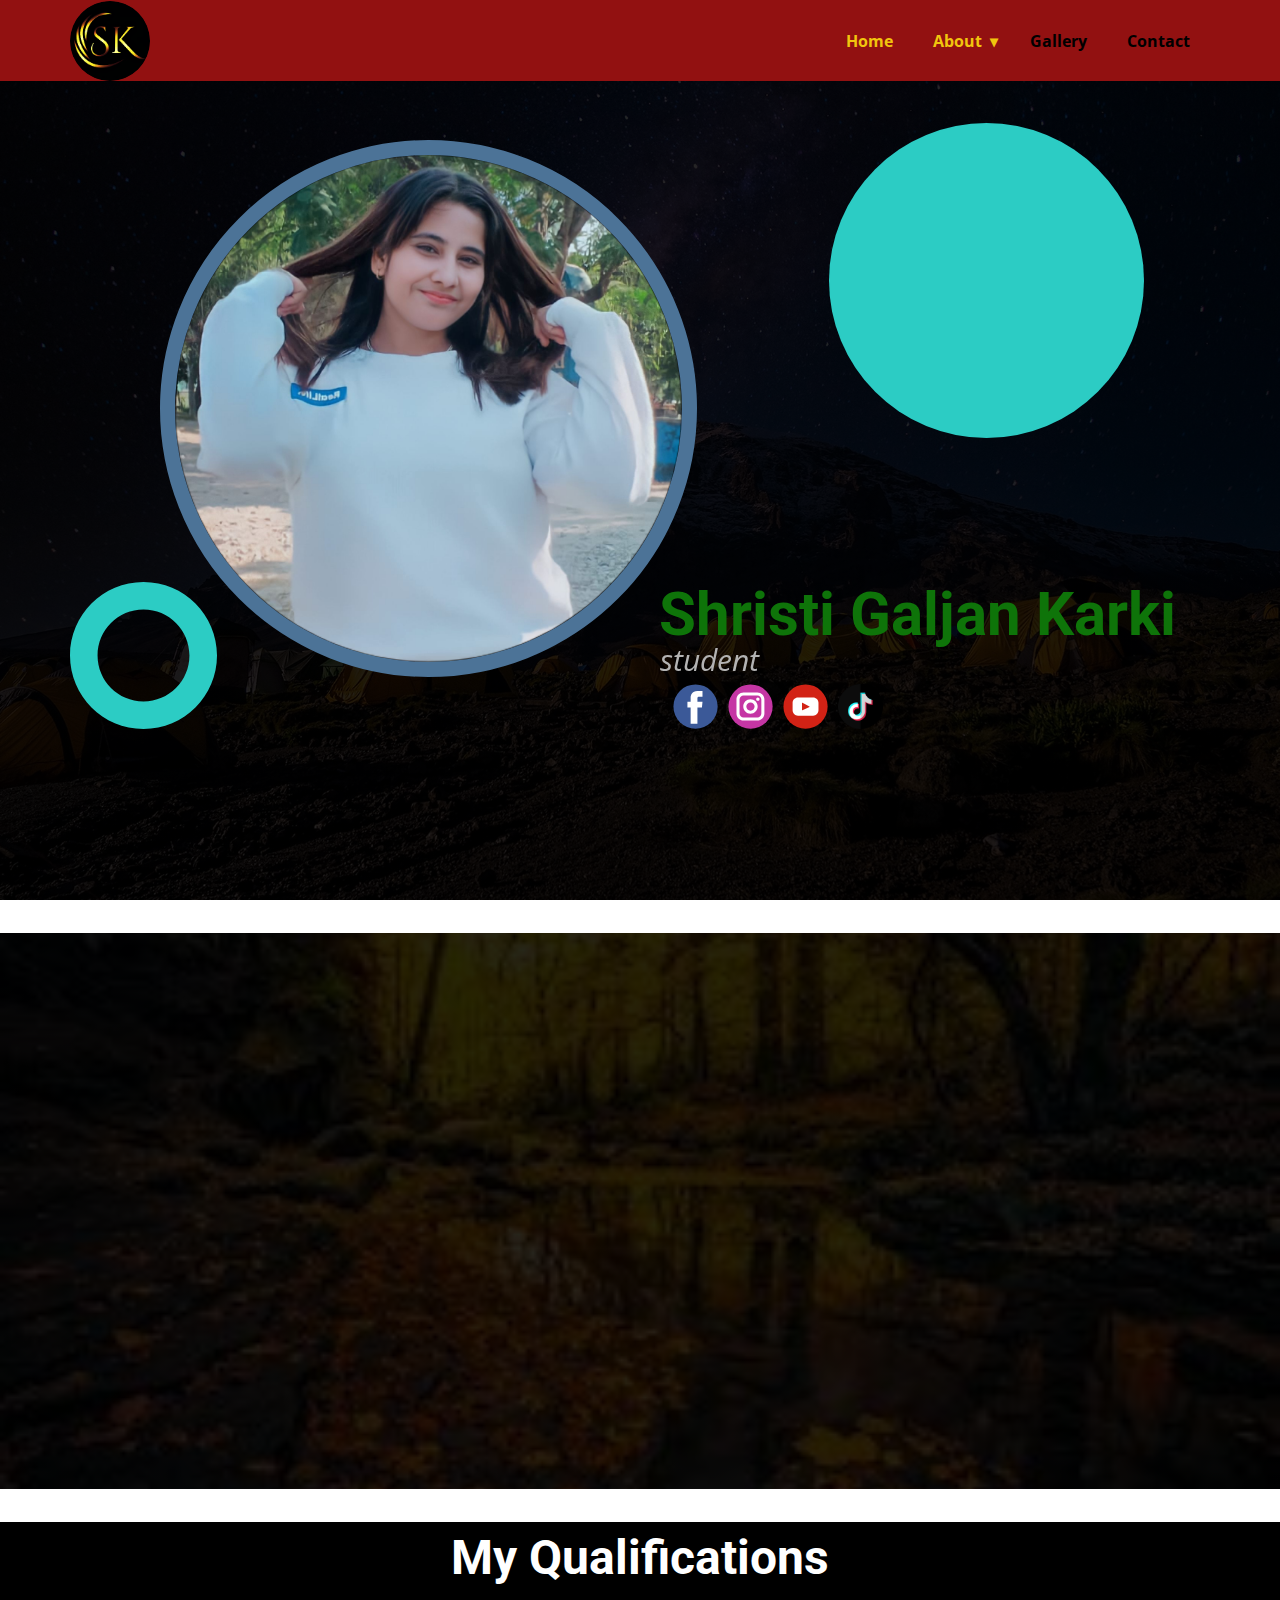
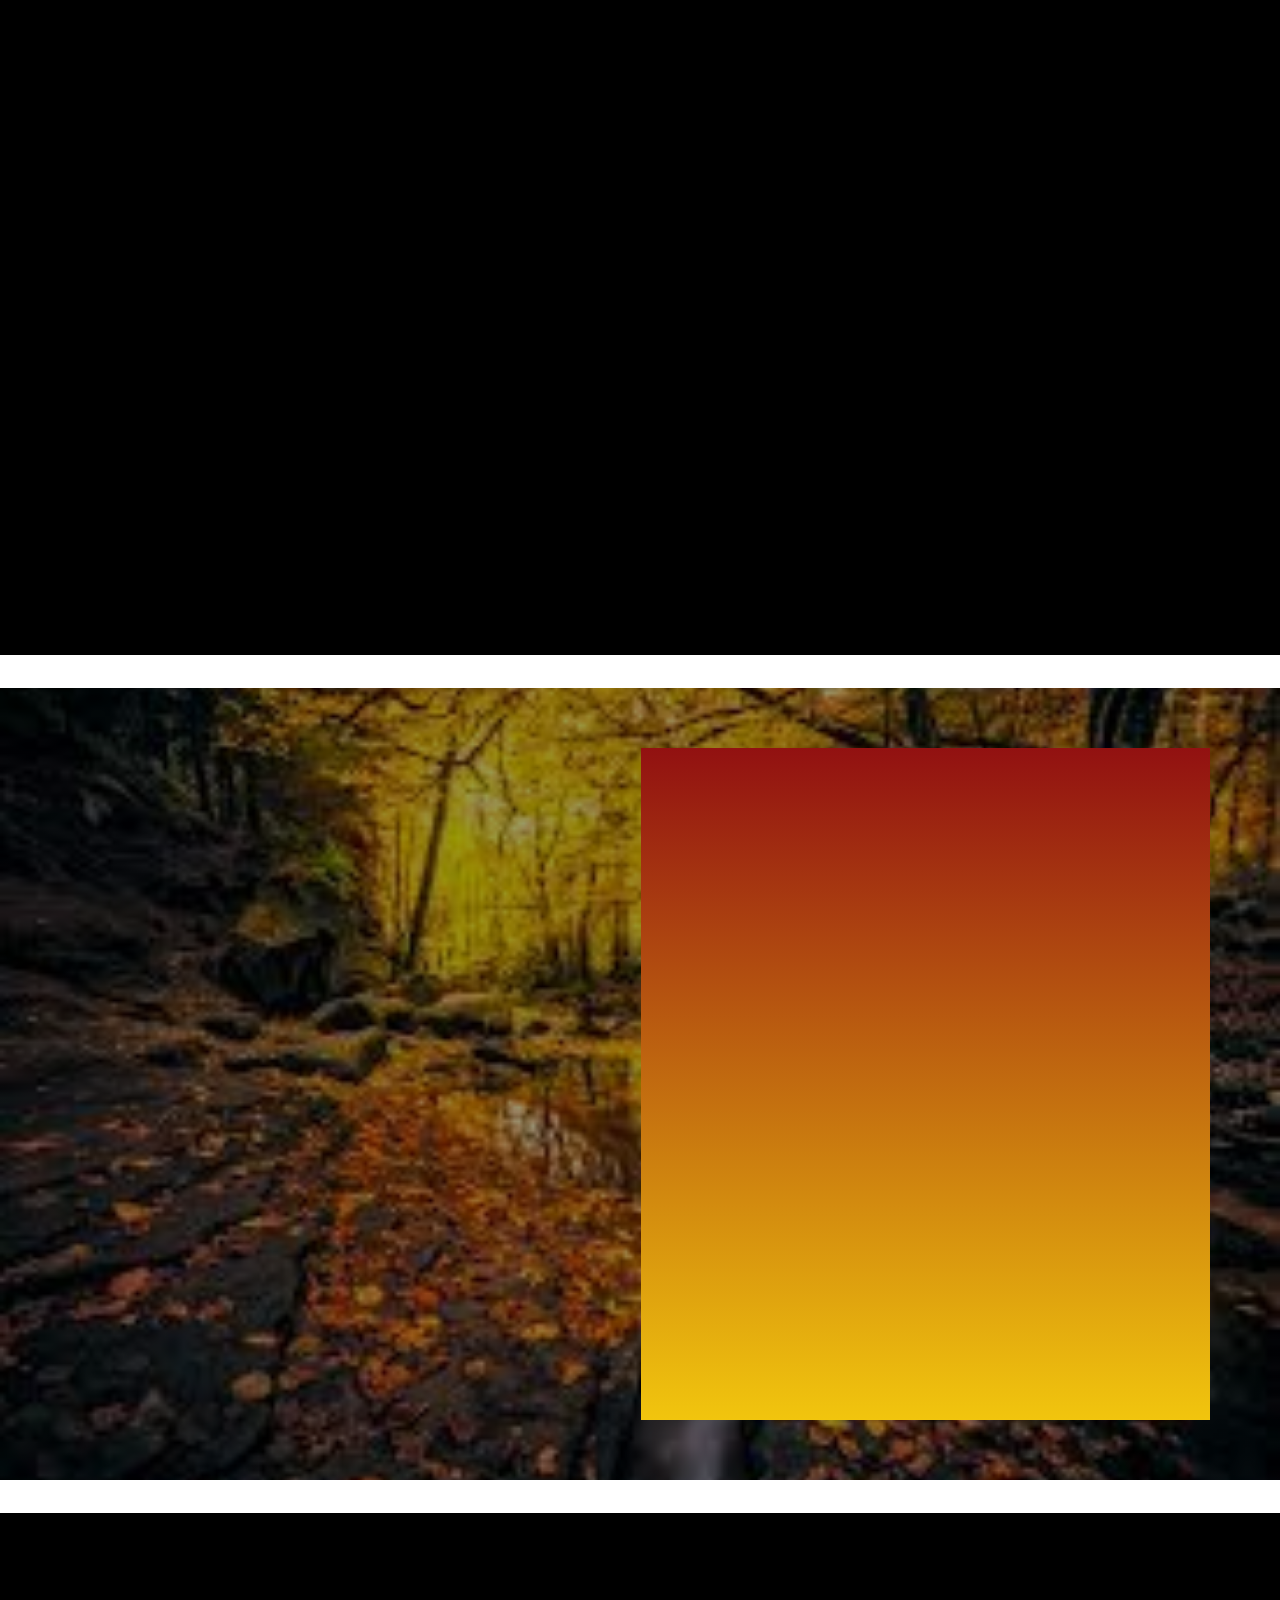
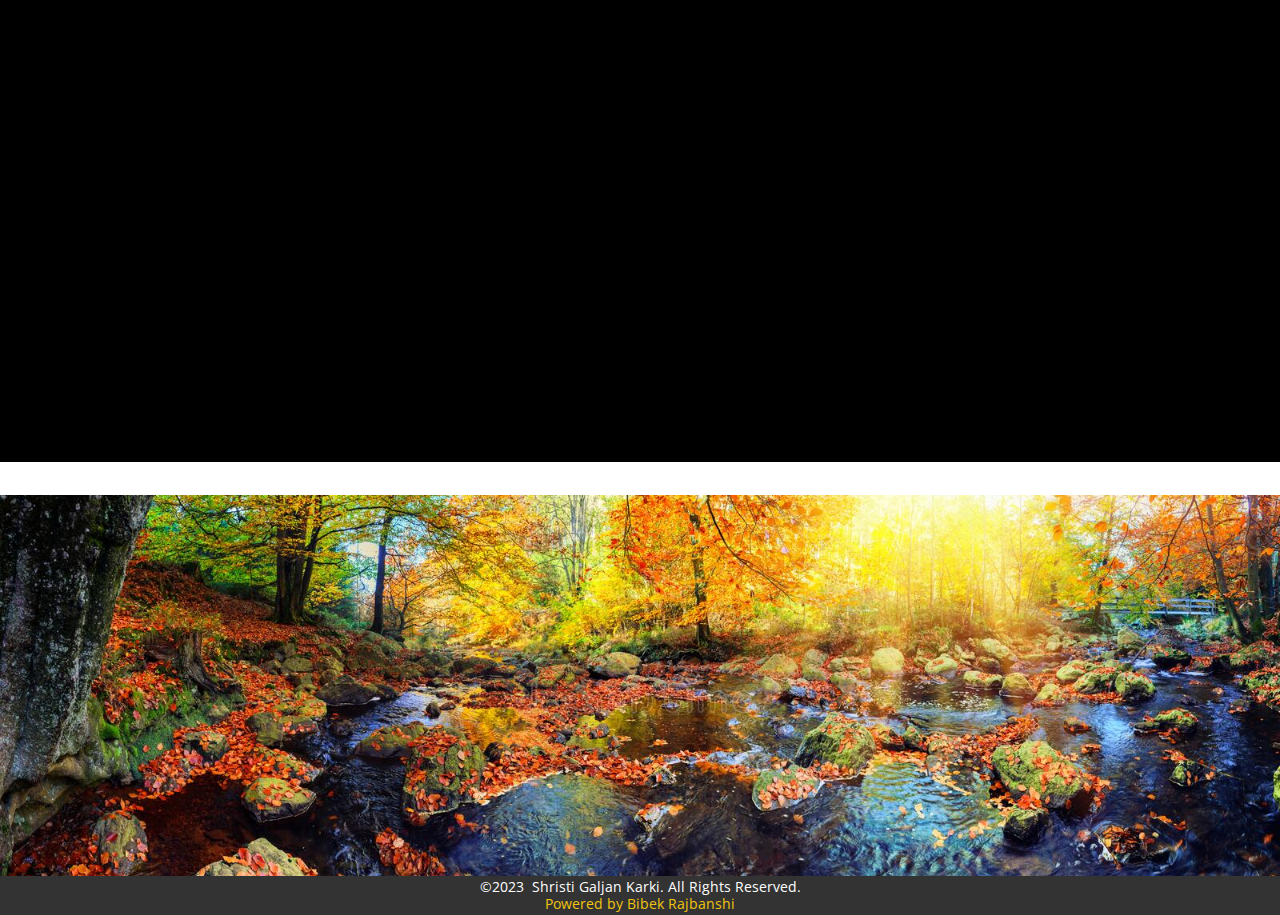
<file: index.html>
<!DOCTYPE html>
<html style="font-size: 16px;" lang="en"><head>
    <meta name="viewport" content="width=device-width, initial-scale=1.0">
    <meta charset="utf-8">
    <meta name="keywords" content="Bibek Rajbanshi">
    <meta name="description" content="">
    <title>Shristy Karki</title>
	<script type='text/javascript' src='https://platform-api.sharethis.com/js/sharethis.js#property=645df9df9fc988001afd8c76&product=sop' async='async'></script>
    <link rel="icon" href="images/SKLOGO.png" type="image/x-icon">


    <link rel="stylesheet" href="nicepage.css" media="screen">
<link rel="stylesheet" href="Shristy-Karki.css" media="screen">
    <script class="u-script" type="text/javascript" src="jquery.js" defer=""></script>
    <script class="u-script" type="text/javascript" src="nicepage.js" defer=""></script>
    <meta name="generator" content="Nicepage 5.8.2, nicepage.com">
    <link id="u-theme-google-font" rel="stylesheet" href="https://fonts.googleapis.com/css?family=Roboto:100,100i,300,300i,400,400i,500,500i,700,700i,900,900i|Open+Sans:300,300i,400,400i,500,500i,600,600i,700,700i,800,800i">
    <link id="u-page-google-font" rel="stylesheet" href="https://fonts.googleapis.com/css?family=Roboto+Condensed:300,300i,400,400i,700,700i">
    
    
    
    
    
    
    
    
    
    
    
    
    <script type="application/ld+json">{
		"@context": "http://schema.org",
		"@type": "Organization",
		"name": ""
}</script>
    <meta name="theme-color" content="#478ac9">
    <meta property="og:title" content="Shristy Karki">
    <meta property="og:type" content="website">
  <meta data-intl-tel-input-cdn-path="intlTelInput/"></head>
  <body data-home-page="Shristy-Karki.html" data-home-page-title="Shristy Karki" class="u-black u-body u-overlap u-overlap-contrast u-xl-mode" data-lang="en"><header class="u-clearfix u-custom-color-2 u-header u-sticky u-sticky-5cd0 u-header" id="sec-ae03"><div class="u-clearfix u-sheet u-sheet-1">
       
	  <div id="fb-root"></div>
<script async defer crossorigin="anonymous" src="https://connect.facebook.net/en_US/sdk.js#xfbml=1&version=v17.0" nonce="jcLb612J"></script>
	  
	  <nav class="u-dropdown-icon u-menu u-menu-dropdown u-menu-open-right u-offcanvas u-menu-1" data-responsive-from="XS" data-submenu-level="on-click">
          <div class="menu-collapse" style="font-size: 1rem; letter-spacing: 0px; font-weight: 700;">
            <a class="u-button-style u-custom-active-color u-custom-color u-custom-hover-color u-custom-left-right-menu-spacing u-custom-padding-bottom u-custom-text-active-color u-custom-text-color u-custom-text-hover-color u-custom-top-bottom-menu-spacing u-nav-link u-text-active-palette-1-base u-text-hover-palette-2-base" href="#">
              <svg class="u-svg-link" viewBox="0 0 24 24"><use xmlns:xlink="http://www.w3.org/1999/xlink" xlink:href="#menu-hamburger"></use></svg>
              <svg class="u-svg-content" version="1.1" id="menu-hamburger" viewBox="0 0 16 16" x="0px" y="0px" xmlns:xlink="http://www.w3.org/1999/xlink" xmlns="http://www.w3.org/2000/svg"><g><rect y="1" width="16" height="2"></rect><rect y="7" width="16" height="2"></rect><rect y="13" width="16" height="2"></rect>
</g></svg>
            </a>
          </div>
          <div class="u-custom-menu u-nav-container">
            <ul class="u-nav u-unstyled u-nav-1"><li class="u-nav-item"><a class="u-button-style u-nav-link u-text-active-palette-3-base u-text-black u-text-hover-palette-4-base" href="Shristy-Karki.html" style="padding: 10px 20px;">Home</a>
</li><li class="u-nav-item"><a class="u-button-style u-nav-link u-text-active-palette-3-base u-text-black u-text-hover-palette-4-base" href="#" style="padding: 10px 20px;">About</a><div class="u-nav-popup"><ul class="u-h-spacing-20 u-nav u-unstyled u-v-spacing-10"><li class="u-nav-item"><a class="u-active-custom-color-1 u-button-style u-hover-grey-90 u-nav-link u-palette-3-base u-text-hover-palette-4-base" href="Shristy-Karki.html#sec-70ec">Overview</a>
</li><li class="u-nav-item"><a class="u-active-custom-color-1 u-button-style u-hover-grey-90 u-nav-link u-palette-3-base u-text-hover-palette-4-base" href="Shristy-Karki.html#Home">Qualification</a>
</li><li class="u-nav-item"><a class="u-active-custom-color-1 u-button-style u-hover-grey-90 u-nav-link u-palette-3-base u-text-hover-palette-4-base" href="Shristy-Karki.html#carousel_bd62">Professional Skills</a>
</li><li class="u-nav-item"><a class="u-active-custom-color-1 u-button-style u-hover-grey-90 u-nav-link u-palette-3-base u-text-hover-palette-4-base" href="Shristy-Karki.html#sec-1eaf">Portfolio</a>
</li><li class="u-nav-item"><a class="u-active-custom-color-1 u-button-style u-hover-grey-90 u-nav-link u-palette-3-base u-text-hover-palette-4-base" href="Shristy-Karki.html#carousel_2aa7">Family</a>
</li></ul>
</div>
</li><li class="u-nav-item"><a class="u-button-style u-nav-link u-text-active-palette-3-base u-text-black u-text-hover-palette-4-base" href="Gallery.html" style="padding: 10px 20px;">Gallery</a>
</li><li class="u-nav-item"><a class="u-button-style u-nav-link u-text-active-palette-3-base u-text-black u-text-hover-palette-4-base" href="Contact.html" style="padding: 10px 20px;">Contact</a>
</li></ul>
          </div>
          <div class="u-custom-menu u-nav-container-collapse">
            <div class="u-black u-border-2 u-border-palette-1-base u-container-style u-inner-container-layout u-opacity u-opacity-95 u-sidenav u-sidenav-1" data-offcanvas-width="150">
              <div class="u-inner-container-layout u-sidenav-overflow">
                <div class="u-menu-close"></div>
                <ul class="u-align-center u-nav u-popupmenu-items u-spacing-0 u-text-active-custom-color-1 u-text-hover-palette-4-base u-unstyled u-nav-3"><li class="u-nav-item"><a class="u-button-style u-nav-link" href="Shristy-Karki.html">Home</a>
</li><li class="u-nav-item"><a class="u-button-style u-nav-link" href="#">About</a><div class="u-nav-popup"><ul class="u-h-spacing-20 u-nav u-unstyled u-v-spacing-10"><li class="u-nav-item"><a class="u-button-style u-nav-link" href="Shristy-Karki.html#sec-70ec">Overview</a>
</li><li class="u-nav-item"><a class="u-button-style u-nav-link" href="Shristy-Karki.html#Home">Qualification</a>
</li><li class="u-nav-item"><a class="u-button-style u-nav-link" href="Shristy-Karki.html#carousel_bd62">Professional Skills</a>
</li><li class="u-nav-item"><a class="u-button-style u-nav-link" href="Shristy-Karki.html#sec-1eaf">Portfolio</a>
</li><li class="u-nav-item"><a class="u-button-style u-nav-link" href="Shristy-Karki.html#carousel_2aa7">Family</a>
</li></ul>
</div>
</li><li class="u-nav-item"><a class="u-button-style u-nav-link" href="Gallery.html">Gallery</a>
</li><li class="u-nav-item"><a class="u-button-style u-nav-link" href="Contact.html">Contact</a>
</li></ul>
              </div>
            </div>
            <div class="u-black u-menu-overlay u-opacity u-opacity-35"></div>
          </div>
        </nav>
        <img class="u-image u-image-circle u-image-contain u-image-1" src="images/SKLOGO.png" alt="" data-image-width="220" data-image-height="221">
      </div></header>
    <section class="u-align-left-sm u-align-left-xs u-clearfix u-image u-shading u-section-1" id="carousel_bf48" data-image-width="1980" data-image-height="1320">
      <div class="u-clearfix u-sheet u-valign-bottom-lg u-valign-bottom-md u-valign-bottom-sm u-sheet-1">
        <div class="u-container-style u-expanded-width u-group u-shape-rectangle u-group-1">
          <div class="u-container-layout u-container-layout-1">
            <div class="u-palette-4-base u-preserve-proportions u-shape u-shape-circle u-shape-1" data-animation-name="customAnimationIn" data-animation-duration="1500" data-animation-delay="500"></div>
            <div class="u-align-left u-border-15 u-border-palette-1-dark-1 u-image u-image-circle u-image-1" data-image-width="1342" data-image-height="1341" data-animation-name="customAnimationIn" data-animation-duration="1500" data-animation-delay="250"></div>
            <div class="u-shape u-shape-svg u-text-palette-4-base u-shape-2" data-animation-name="customAnimationIn" data-animation-duration="1500" data-animation-delay="500">
              <svg class="u-svg-link" preserveAspectRatio="none" viewBox="0 0 160 160" style=""><use xmlns:xlink="http://www.w3.org/1999/xlink" xlink:href="#svg-71b6"></use></svg>
              <svg class="u-svg-content" viewBox="0 0 160 160" x="0px" y="0px" id="svg-71b6" style="enable-background:new 0 0 160 160;"><path d="M80,30c27.6,0,50,22.4,50,50s-22.4,50-50,50s-50-22.4-50-50S52.4,30,80,30 M80,0C35.8,0,0,35.8,0,80s35.8,80,80,80
	s80-35.8,80-80S124.2,0,80,0L80,0z"></path></svg>
            </div>
            <h1 class="u-align-center u-text u-text-custom-color-1 u-text-1" data-animation-name="customAnimationIn" data-animation-duration="1000"><span class="u-icon"></span>&nbsp;Shristi Galjan Karki
            </h1>
            <p class="u-align-left u-text u-text-grey-30 u-text-2" data-animation-name="customAnimationIn" data-animation-duration="1000">student</p>
            <div class="u-hover-feature u-social-icons u-spacing-10 u-social-icons-1" data-animation-name="customAnimationIn" data-animation-duration="1000">
              <a class="u-social-url" title="facebook" target="_blank" href="https://facebook.com/creesty.karki.399"><span class="u-icon u-social-facebook u-social-icon u-icon-2"><svg class="u-svg-link" preserveAspectRatio="xMidYMin slice" viewBox="0 0 112 112" style=""><use xmlns:xlink="http://www.w3.org/1999/xlink" xlink:href="#svg-1f32"></use></svg><svg class="u-svg-content" viewBox="0 0 112 112" x="0" y="0" id="svg-1f32"><circle fill="currentColor" cx="56.1" cy="56.1" r="55"></circle><path fill="#FFFFFF" d="M73.5,31.6h-9.1c-1.4,0-3.6,0.8-3.6,3.9v8.5h12.6L72,58.3H60.8v40.8H43.9V58.3h-8V43.9h8v-9.2
c0-6.7,3.1-17,17-17h12.5v13.9H73.5z"></path></svg></span>
              </a>
              <a class="u-social-url" title="instagram" target="_blank" href="https://instagram.com/shristy.karkee"><span class="u-icon u-social-icon u-social-instagram u-icon-3"><svg class="u-svg-link" preserveAspectRatio="xMidYMin slice" viewBox="0 0 112 112" style=""><use xmlns:xlink="http://www.w3.org/1999/xlink" xlink:href="#svg-b87c"></use></svg><svg class="u-svg-content" viewBox="0 0 112 112" x="0" y="0" id="svg-b87c"><circle fill="currentColor" cx="56.1" cy="56.1" r="55"></circle><path fill="#FFFFFF" d="M55.9,38.2c-9.9,0-17.9,8-17.9,17.9C38,66,46,74,55.9,74c9.9,0,17.9-8,17.9-17.9C73.8,46.2,65.8,38.2,55.9,38.2
z M55.9,66.4c-5.7,0-10.3-4.6-10.3-10.3c-0.1-5.7,4.6-10.3,10.3-10.3c5.7,0,10.3,4.6,10.3,10.3C66.2,61.8,61.6,66.4,55.9,66.4z"></path><path fill="#FFFFFF" d="M74.3,33.5c-2.3,0-4.2,1.9-4.2,4.2s1.9,4.2,4.2,4.2s4.2-1.9,4.2-4.2S76.6,33.5,74.3,33.5z"></path><path fill="#FFFFFF" d="M73.1,21.3H38.6c-9.7,0-17.5,7.9-17.5,17.5v34.5c0,9.7,7.9,17.6,17.5,17.6h34.5c9.7,0,17.5-7.9,17.5-17.5V38.8
C90.6,29.1,82.7,21.3,73.1,21.3z M83,73.3c0,5.5-4.5,9.9-9.9,9.9H38.6c-5.5,0-9.9-4.5-9.9-9.9V38.8c0-5.5,4.5-9.9,9.9-9.9h34.5
c5.5,0,9.9,4.5,9.9,9.9V73.3z"></path></svg></span>
              </a>
              <a class="u-social-url" target="_blank" data-type="YouTube" title="YouTube" href="https://www.youtube.com/"><span class="u-icon u-social-icon u-social-youtube u-icon-4"><svg class="u-svg-link" preserveAspectRatio="xMidYMin slice" viewBox="0 0 112 112" style=""><use xmlns:xlink="http://www.w3.org/1999/xlink" xlink:href="#svg-15bf"></use></svg><svg class="u-svg-content" viewBox="0 0 112 112" x="0" y="0" id="svg-15bf"><circle fill="currentColor" cx="56.1" cy="56.1" r="55"></circle><path fill="#FFFFFF" d="M74.9,33.3H37.3c-7.4,0-13.4,6-13.4,13.4v18.8c0,7.4,6,13.4,13.4,13.4h37.6c7.4,0,13.4-6,13.4-13.4V46.7 C88.3,39.3,82.3,33.3,74.9,33.3L74.9,33.3z M65.9,57l-17.6,8.4c-0.5,0.2-1-0.1-1-0.6V47.5c0-0.5,0.6-0.9,1-0.6l17.6,8.9 C66.4,56,66.4,56.8,65.9,57L65.9,57z"></path></svg></span>
              </a>
              <a class="u-social-url" target="_blank" data-type="Custom" title="Tiktok" href="https://www.tiktok.com/@shristytheboss"><span class="u-file-icon u-icon u-social-custom u-social-icon u-icon-5"><img src="images/4782345.png" alt=""></span>
              </a>
            </div>
          </div>
        </div>
      </div>
      
    </section>
    <section class="u-clearfix u-container-align-center u-white u-section-2" id="sec-ab01">
      <div class="u-clearfix u-sheet u-sheet-1"></div>
    </section>
    <section class="u-clearfix u-image u-shading u-section-3" id="sec-70ec" data-image-width="275" data-image-height="183">
      <div class="u-clearfix u-sheet u-valign-middle-xl u-valign-middle-xs u-sheet-1">
        <div class="u-clearfix u-expanded-width u-gutter-8 u-layout-custom-sm u-layout-custom-xs u-layout-wrap u-layout-wrap-1">
          <div class="u-layout">
            <div class="u-layout-row">
              <div class="u-container-align-center-lg u-container-align-center-md u-container-align-center-sm u-container-align-center-xl u-container-style u-layout-cell u-shape-rectangle u-size-30-lg u-size-30-xl u-size-60-md u-size-60-sm u-size-60-xs u-layout-cell-1" data-animation-name="customAnimationIn" data-animation-duration="1000" data-animation-delay="500">
                <div class="u-container-layout u-valign-top-xs u-container-layout-1">
                  <h2 class="u-align-center-lg u-align-center-xl u-align-left-md u-align-left-sm u-align-left-xs u-text u-text-palette-3-base u-text-1">About</h2>
                  <p class="u-align-justify u-text u-text-grey-10 u-text-2"> I'm a person who is both pleasant and approachable, My personal traits include honesty and punctuality and i am able to work effectively in a group environment as well as independentily. Adiitionally, I posses strong listening and communication abalities, and my mind is imaginative. My organizational skills are well developed I always ensure that i have plan ahead in order to manage my time wisely</p>
                </div>
              </div>
              <div class="u-align-left-md u-align-left-sm u-align-left-xs u-container-style u-layout-cell u-shape-rectangle u-size-30-lg u-size-30-xl u-size-60-md u-size-60-sm u-size-60-xs u-layout-cell-2" data-animation-name="customAnimationIn" data-animation-duration="1000" data-animation-delay="500">
                <div class="u-container-layout u-valign-top-xs u-container-layout-2">
                  <h2 class="u-align-center-lg u-align-center-xl u-text u-text-palette-3-base u-text-3"> Basic Information</h2>
                  <p class="u-align-left-lg u-align-left-xl u-text u-text-default-xl u-text-grey-10 u-text-4"> Birth Date: 2000/12/21<br>Email:&nbsp;shristyyyy5@gmail.com<br>Mobile No: +9779811708290<br>Address:&nbsp; Jaljale 06, Udayapur, Nepal<br>Martial Status: Unmarried<br>Religion: Hindu<br>Languages: English, Nepali, Hindi and Maithli.
                  </p>
                </div>
              </div>
            </div>
          </div>
        </div>
      </div>
    </section>
    <section class="u-clearfix u-container-align-center u-white u-section-4" id="carousel_1a85">
      <div class="u-clearfix u-sheet u-sheet-1"></div>
    </section>
    <section class="u-clearfix u-section-5" id="Home">
      <div class="u-clearfix u-sheet u-valign-middle-sm u-sheet-1">
        <h2 class="u-align-center u-text u-text-1"> My Qualifications</h2>
        <div class="u-clearfix u-expanded-width u-gutter-0 u-layout-wrap u-layout-wrap-1">
          <div class="u-gutter-0 u-layout">
            <div class="u-layout-row">
              <div class="u-container-style u-layout-cell u-opacity u-opacity-60 u-shape-rectangle u-size-60 u-layout-cell-1">
                <div class="u-container-layout u-container-layout-1">
                  <div class="u-border-2 u-border-black u-image u-image-circle u-image-1" alt="" data-image-width="2132" data-image-height="3040" data-animation-name="customAnimationIn" data-animation-duration="1000" data-animation-delay="500"></div>
                  <div class="u-align-center-sm u-align-center-xs u-expanded-width-xs u-list u-list-1">
                    <div class="u-repeater u-repeater-1">
                      <div class="u-align-left-xs u-border-2 u-border-palette-2-base u-container-style u-custom-color-3 u-list-item u-opacity u-opacity-80 u-repeater-item u-shape-rectangle u-list-item-1" data-animation-name="flipIn" data-animation-duration="1000" data-animation-direction="X" data-animation-delay="500">
                        <div class="u-container-layout u-similar-container u-container-layout-2">
                          <h4 class="u-align-left-lg u-align-left-md u-align-left-sm u-align-left-xl u-text u-text-palette-4-base u-text-2" data-animation-name="customAnimationIn" data-animation-duration="1000" data-animation-direction="X"> Lincoln University</h4>
                          <h5 class="u-align-left-lg u-align-left-md u-align-left-sm u-align-left-xl u-text u-text-3" data-animation-name="customAnimationIn" data-animation-duration="1000" data-animation-direction="X">
                            <a class="u-active-none u-border-none u-btn u-button-link u-button-style u-hover-none u-none u-text-palette-1-base u-btn-1" href="https://nbc.edu.np/" target="_blank"> Nepal Business College</a>
                          </h5>
                          <p class="u-align-justify-lg u-align-justify-md u-align-justify-sm u-align-justify-xl u-text u-text-4" data-animation-name="customAnimationIn" data-animation-duration="1000" data-animation-delay="1000" data-animation-direction="X"> I have Completed my 60/120 credit hours in BBA from the well known and renowned institute of Nepal-Nepal Business college,Biratnagar which was affliated to Lincoln University</p>
                        </div>
                      </div>
                      <div class="u-align-left-xs u-border-2 u-border-palette-2-base u-container-style u-custom-color-3 u-list-item u-opacity u-opacity-80 u-repeater-item u-shape-rectangle u-list-item-2" data-animation-name="flipIn" data-animation-duration="1000" data-animation-direction="X" data-animation-delay="500">
                        <div class="u-container-layout u-similar-container u-container-layout-3">
                          <h4 class="u-align-left-lg u-align-left-md u-align-left-sm u-align-left-xl u-text u-text-palette-4-base u-text-5" data-animation-name="customAnimationIn" data-animation-duration="1000" data-animation-direction="X"> National Examination Board (NEB)</h4>
                          <h5 class="u-align-left-lg u-align-left-md u-align-left-sm u-align-left-xl u-text u-text-6" data-animation-name="customAnimationIn" data-animation-duration="1000" data-animation-direction="X">
                            <a class="u-active-none u-border-none u-btn u-button-link u-button-style u-hover-none u-none u-text-palette-1-base u-btn-2" href="https://nbc.edu.np/" target="_blank" data-animation-name="customAnimationIn" data-animation-duration="1000" data-animation-delay="500"> Udayasi English Secondary School</a>
                          </h5>
                          <p class="u-align-justify-lg u-align-justify-md u-align-justify-sm u-align-justify-xl u-text u-text-7" data-animation-name="customAnimationIn" data-animation-duration="1000" data-animation-delay="1000" data-animation-direction="X"> I have Completed High school in Management from the well known and renowned institute of Nepal-Udayasi English Secondary School,Udayapur</p>
                        </div>
                      </div>
                      <div class="u-align-left-xs u-border-2 u-border-palette-2-base u-container-style u-custom-color-3 u-list-item u-opacity u-opacity-80 u-repeater-item u-shape-rectangle u-list-item-3" data-animation-name="flipIn" data-animation-duration="1000" data-animation-direction="X" data-animation-delay="500">
                        <div class="u-container-layout u-similar-container u-container-layout-4">
                          <h4 class="u-align-left-lg u-align-left-md u-align-left-sm u-align-left-xl u-text u-text-palette-4-base u-text-8" data-animation-name="customAnimationIn" data-animation-duration="1000" data-animation-direction="X"> Secondary Examination Education (SEE)</h4>
                          <h5 class="u-align-left-lg u-align-left-md u-align-left-sm u-align-left-xl u-text u-text-9" data-animation-name="customAnimationIn" data-animation-duration="1000" data-animation-direction="X">
                            <a class="u-active-none u-border-none u-btn u-button-link u-button-style u-hover-none u-none u-text-palette-1-base u-btn-3" href="https://nbc.edu.np/" target="_blank"> Udayasi English Secondary School</a>
                          </h5>
                          <p class="u-align-justify-lg u-align-justify-md u-align-justify-sm u-align-justify-xl u-text u-text-10" data-animation-name="customAnimationIn" data-animation-duration="1000" data-animation-delay="1000" data-animation-direction="X"> I have Completed my school level from Udayasi English Secondary School</p>
                        </div>
                      </div>
                    </div>
                  </div>
                </div>
              </div>
            </div>
          </div>
        </div>
      </div>
    </section>
    <section class="u-clearfix u-container-align-center u-white u-section-6" id="carousel_1d72">
      <div class="u-clearfix u-sheet u-sheet-1"></div>
    </section>
    <section class="u-clearfix u-container-align-left u-image u-shading u-section-7" id="carousel_bd62" data-image-width="275" data-image-height="183">
      <div class="u-clearfix u-sheet u-valign-middle u-sheet-1">
        <div class="u-clearfix u-expanded-width u-gutter-2 u-layout-wrap u-layout-wrap-1">
          <div class="u-layout">
            <div class="u-layout-row">
              <div class="u-container-style u-grey-25 u-layout-cell u-shape-rectangle u-size-30 u-layout-cell-1" data-animation-name="customAnimationIn" data-animation-duration="2000">
                <div class="u-container-layout u-valign-middle-md u-valign-middle-sm u-valign-middle-xs u-container-layout-1">
                  <h2 class="u-align-center u-text u-text-default u-text-1">Professional Skills</h2>
                  <img class="u-expanded-width u-image u-image-contain u-image-1" src="images/29210333_22.png" data-image-width="1200" data-image-height="800">
                  <p class="u-align-left u-text u-text-2"><b>Microsoft Word:</b>&nbsp;<i>Advanced skills creating and editing company memos, reports, and newsletters so that formatting remains consistent with company style guides. Used mail merge to create and send personalized emails to company employees and customers.</i>
                  </p>
                </div>
              </div>
              <div class="u-container-align-center u-container-style u-gradient u-layout-cell u-size-30 u-layout-cell-2">
                <div class="u-container-layout u-valign-middle-lg u-valign-middle-xl u-container-layout-2">
                  <div class="u-layout-grid u-list u-list-1">
                    <div class="u-repeater u-repeater-1">
                      <div class="u-container-align-center-xl u-container-style u-custom-color-4 u-custom-item u-list-item u-radius-49 u-repeater-item u-shape-round u-list-item-1" data-animation-name="customAnimationIn" data-animation-duration="1000" data-animation-direction="">
                        <div class="u-container-layout u-similar-container u-container-layout-3">
                          <h5 class="u-align-center u-text u-text-body-color u-text-3" data-animation-name="customAnimationIn" data-animation-duration="1000" data-animation-delay="250">Microsoft Excel</h5>
                          <p class="u-align-left u-text u-text-4" data-animation-name="customAnimationIn" data-animation-duration="1000" data-animation-delay="500"><b>Microsoft Excel:</b>&nbsp;<i>Basic skills entering and sorting data. Used simple formulas and filters to organize customer contact information for the department.</i>
                          </p>
                        </div>
                      </div>
                      <div class="u-container-style u-custom-color-3 u-custom-item u-list-item u-radius-49 u-repeater-item u-shape-round u-list-item-2" data-animation-name="customAnimationIn" data-animation-duration="1000">
                        <div class="u-container-layout u-similar-container u-container-layout-4">
                          <h5 class="u-align-center u-text u-text-body-color u-text-5" data-animation-name="customAnimationIn" data-animation-duration="1000" data-animation-delay="250">Other Skills</h5>
                          <p class="u-align-left u-text u-text-6" data-animation-name="customAnimationIn" data-animation-duration="1000" data-animation-delay="500"> Interpersonal skills | Communication skills | Animation | Adobe Premiere Pro | Time management skills</p>
                        </div>
                      </div>
                    </div>
                  </div>
                </div>
              </div>
            </div>
          </div>
        </div>
      </div>
    </section>
    <section class="u-clearfix u-container-align-center u-white u-section-8" id="carousel_93b5">
      <div class="u-clearfix u-sheet u-sheet-1"></div>
    </section>
    <section class="u-align-center u-black u-clearfix u-section-9" id="carousel_2aa7">
      
      
      
      
      
      
      
      
      
      
      
      
      
      
      
      
      
      
      
      
      
      
      
      
      
      
      <div class="u-clearfix u-sheet u-valign-middle-xl u-sheet-1">
        <h2 class="u-align-center u-text u-text-palette-3-dark-1 u-text-1" data-animation-name="customAnimationIn" data-animation-duration="1000" data-animation-delay="0" data-animation-direction="X">A Lifetime Bond<br>-The Enduring Connection of Family-
        </h2>
        <p class="u-align-center u-text u-text-grey-50 u-text-2" data-animation-name="customAnimationIn" data-animation-duration="1500" data-animation-delay="250">Everything is the ​memories We Creates&nbsp; With Our Families.</p>
        <div class="u-expanded-width u-list u-list-1">
          <div class="u-repeater u-repeater-1">
            <div class="u-align-center u-container-style u-list-item u-palette-4-dark-3 u-repeater-item u-shape-rectangle u-list-item-1" data-animation-name="customAnimationIn" data-animation-duration="1500" data-animation-delay="500">
              <div class="u-container-layout u-similar-container u-valign-bottom-lg u-valign-bottom-md u-container-layout-1">
                <img class="u-align-center u-border-2 u-border-grey-75 u-hover-feature u-image u-image-default u-image-1" src="images/Picsart_23-04-17_10-00-27-627.jpg" alt="" data-image-width="407" data-image-height="625" data-animation-name="" data-animation-duration="0" data-animation-direction="">
                <h4 class="u-align-center-lg u-align-center-md u-align-center-sm u-align-center-xs u-custom-font u-font-roboto-condensed u-hover-feature u-text u-text-black u-text-3">Late Niranjan Kumar Karki</h4>
                <p class="u-align-center-lg u-align-center-md u-align-center-sm u-align-center-xs u-hover-feature u-text u-text-grey-50 u-text-4">Father</p>
              </div>
            </div>
            <div class="u-align-center u-container-align-center-lg u-container-align-center-md u-container-align-center-sm u-container-align-center-xs u-container-style u-list-item u-palette-4-dark-3 u-repeater-item u-shape-rectangle u-video-cover u-list-item-2" data-animation-name="customAnimationIn" data-animation-duration="1500" data-animation-delay="500">
              <div class="u-container-layout u-similar-container u-valign-bottom-lg u-valign-bottom-md u-container-layout-2">
                <img class="u-align-center u-border-2 u-border-grey-75 u-hover-feature u-image u-image-default u-image-2" src="images/MINA.jpg" alt="" data-image-width="443" data-image-height="788" data-animation-name="" data-animation-duration="0" data-animation-direction="">
                <h4 class="u-align-center-lg u-align-center-md u-align-center-sm u-align-center-xs u-custom-font u-font-roboto-condensed u-hover-feature u-text u-text-black u-text-5">Mina Kumari Karki</h4>
                <p class="u-align-center-lg u-align-center-md u-align-center-sm u-align-center-xs u-hover-feature u-text u-text-grey-50 u-text-6">Mother</p>
              </div>
            </div>
            <div class="u-align-center u-container-align-center-lg u-container-align-center-md u-container-align-center-sm u-container-align-center-xs u-container-style u-list-item u-palette-4-dark-3 u-repeater-item u-shape-rectangle u-video-cover u-list-item-3" data-animation-name="customAnimationIn" data-animation-duration="1500" data-animation-delay="500">
              <div class="u-container-layout u-similar-container u-valign-bottom-lg u-valign-bottom-md u-container-layout-3">
                <img class="u-align-center u-border-2 u-border-grey-75 u-hover-feature u-image u-image-default u-image-3" src="images/KREETIKA1.jpg" alt="" data-image-width="846" data-image-height="768" data-animation-name="" data-animation-duration="0" data-animation-direction="">
                <h4 class="u-align-center-lg u-align-center-md u-align-center-sm u-align-center-xs u-custom-font u-font-roboto-condensed u-hover-feature u-text u-text-black u-text-7">Kreetika Galjan Karki</h4>
                <p class="u-align-center-lg u-align-center-md u-align-center-sm u-align-center-xs u-hover-feature u-text u-text-grey-50 u-text-8">Sister</p>
              </div>
            </div>
            <div class="u-align-center u-container-align-center-lg u-container-align-center-md u-container-align-center-sm u-container-align-center-xs u-container-style u-list-item u-palette-4-dark-3 u-repeater-item u-shape-rectangle u-video-cover u-list-item-4" data-animation-name="customAnimationIn" data-animation-duration="1500" data-animation-delay="500">
              <div class="u-container-layout u-similar-container u-valign-bottom-lg u-valign-bottom-md u-container-layout-4">
                <img class="u-align-center u-border-2 u-border-grey-75 u-hover-feature u-image u-image-default u-image-4" src="images/KHUMBILA.jpg" alt="" data-image-width="716" data-image-height="825" data-animation-name="" data-animation-duration="0" data-animation-direction="">
                <h4 class="u-align-center-lg u-align-center-md u-align-center-sm u-align-center-xs u-custom-font u-font-roboto-condensed u-hover-feature u-text u-text-black u-text-9">Khumbila Galjan Karki</h4>
                <p class="u-align-center-lg u-align-center-md u-align-center-sm u-align-center-xs u-hover-feature u-text u-text-grey-50 u-text-10">Sister</p>
              </div>
            </div>
          </div>
        </div>
      </div>
      
      
      
      
      
      
      
      
      
    </section>
    <section class="u-clearfix u-container-align-center u-white u-section-10" id="carousel_7a1a">
      <div class="u-clearfix u-sheet u-sheet-1"></div>
    </section>
    <section class="u-clearfix u-image u-section-11" id="carousel_449e" data-image-width="1600" data-image-height="546">
      <div class="u-clearfix u-sheet u-sheet-1"></div>
    </section>
    
    
    <footer class="u-align-center u-clearfix u-footer u-grey-80 u-footer" id="sec-a6da"><div class="u-clearfix u-sheet u-sheet-1">
        <p class="u-small-text u-text u-text-variant u-text-1"> ©2023&nbsp; Shristi Galjan Karki. All Rights Reserved.</p>
        <p class="u-small-text u-text u-text-variant u-text-2">
          <a class="u-active-none u-border-none u-btn u-button-link u-button-style u-hover-none u-none u-text-active-custom-color-1 u-text-hover-palette-4-base u-text-palette-3-base u-btn-1" href="https://rajbanshibibek.com.np/" target="_blank">Powered by Bibek Rajbanshi</a>
        </p>
      </div></footer>
    <span style="height: 22px; width: 22px; margin-left: 0px; margin-right: auto; margin-top: 0px; right: 20px; bottom: 90px; background-image: none; padding: 3px;" class="u-back-to-top u-black u-icon u-opacity u-opacity-85" data-href="#">
        <svg class="u-svg-link" preserveAspectRatio="xMidYMin slice" viewBox="0 0 551.13 551.13"><use xmlns:xlink="http://www.w3.org/1999/xlink" xlink:href="#svg-1d98"></use></svg>
        <svg class="u-svg-content" enable-background="new 0 0 551.13 551.13" viewBox="0 0 551.13 551.13" xmlns="http://www.w3.org/2000/svg" id="svg-1d98"><path d="m275.565 189.451 223.897 223.897h51.668l-275.565-275.565-275.565 275.565h51.668z"></path></svg>
    </span>
  
</body></html>
</file>
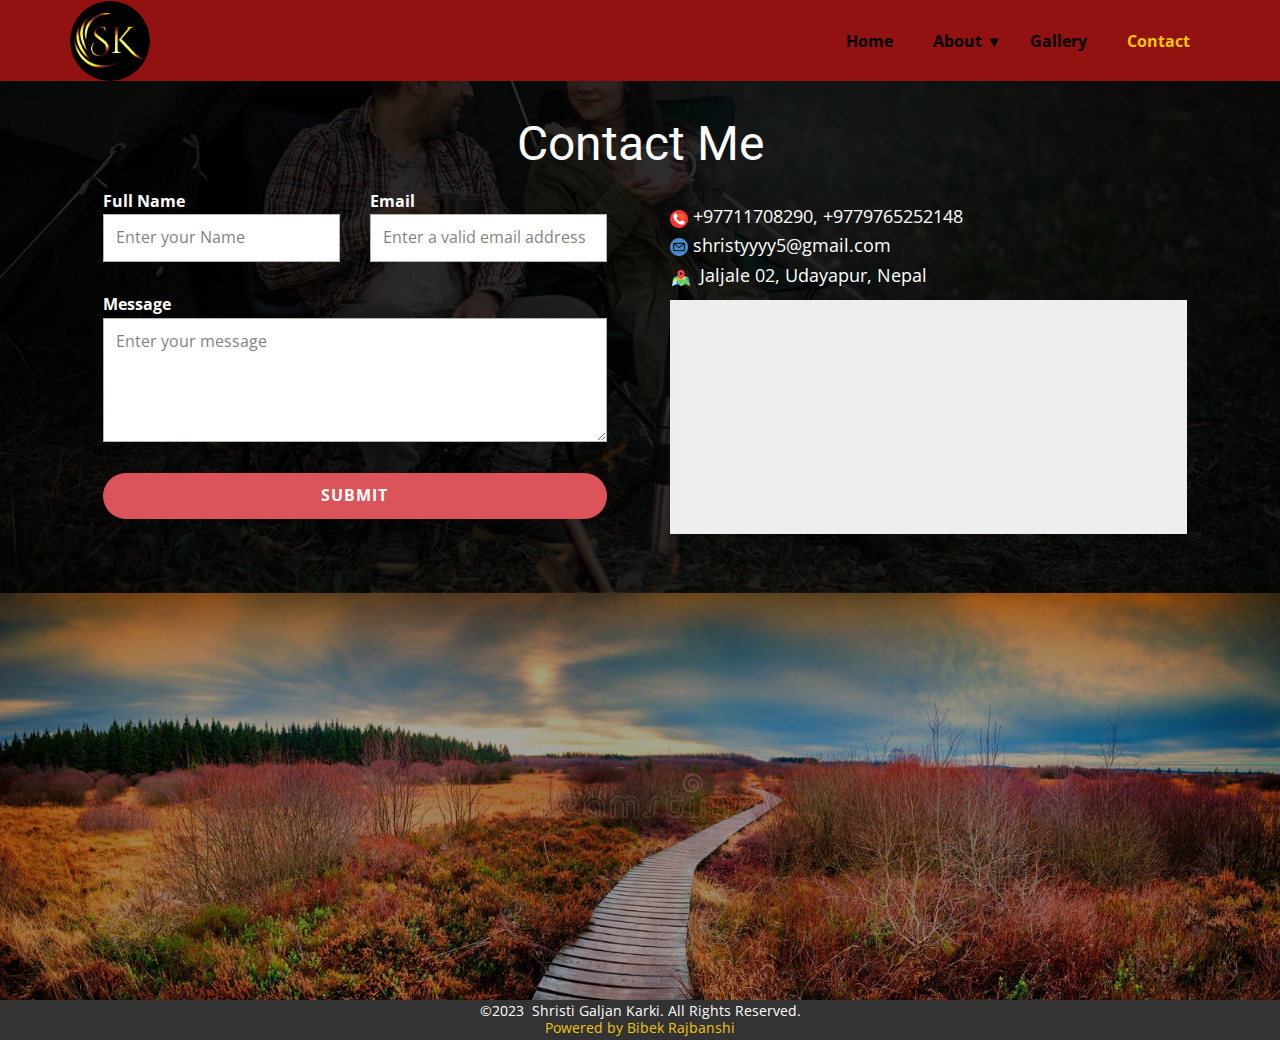
<file: Contact.html>
<!DOCTYPE html>
<html style="font-size: 16px;" lang="en"><head>
    <meta name="viewport" content="width=device-width, initial-scale=1.0">
    <meta charset="utf-8">
    <meta name="keywords" content="Contact Us">
    <meta name="description" content="">
    <title>Contact</title>
    <link rel="icon" href="images/SKLOGO.png" type="image/x-icon">


    <link rel="stylesheet" href="nicepage.css" media="screen">
<link rel="stylesheet" href="Contact.css" media="screen">
    <script class="u-script" type="text/javascript" src="jquery.js" defer=""></script>
    <script class="u-script" type="text/javascript" src="nicepage.js" defer=""></script>
    <meta name="generator" content="Nicepage 5.8.2, nicepage.com">
    <meta name="referrer" content="origin">
    <link id="u-theme-google-font" rel="stylesheet" href="https://fonts.googleapis.com/css?family=Roboto:100,100i,300,300i,400,400i,500,500i,700,700i,900,900i|Open+Sans:300,300i,400,400i,500,500i,600,600i,700,700i,800,800i">
    
    
    
    <script type="application/ld+json">{
		"@context": "http://schema.org",
		"@type": "Organization",
		"name": ""
}</script>
    <meta name="theme-color" content="#478ac9">
    <meta property="og:title" content="Contact">
    <meta property="og:type" content="website">
  <meta data-intl-tel-input-cdn-path="intlTelInput/"></head>
  <body class="u-body u-xl-mode" data-lang="en"><header class="u-clearfix u-custom-color-2 u-header u-sticky u-sticky-5cd0 u-header" id="sec-ae03"><div class="u-clearfix u-sheet u-sheet-1">
        <nav class="u-dropdown-icon u-menu u-menu-dropdown u-menu-open-right u-offcanvas u-menu-1" data-responsive-from="XS" data-submenu-level="on-click">
          <div class="menu-collapse" style="font-size: 1rem; letter-spacing: 0px; font-weight: 700;">
            <a class="u-button-style u-custom-active-color u-custom-color u-custom-hover-color u-custom-left-right-menu-spacing u-custom-padding-bottom u-custom-text-active-color u-custom-text-color u-custom-text-hover-color u-custom-top-bottom-menu-spacing u-nav-link u-text-active-palette-1-base u-text-hover-palette-2-base" href="#">
              <svg class="u-svg-link" viewBox="0 0 24 24"><use xmlns:xlink="http://www.w3.org/1999/xlink" xlink:href="#menu-hamburger"></use></svg>
              <svg class="u-svg-content" version="1.1" id="menu-hamburger" viewBox="0 0 16 16" x="0px" y="0px" xmlns:xlink="http://www.w3.org/1999/xlink" xmlns="http://www.w3.org/2000/svg"><g><rect y="1" width="16" height="2"></rect><rect y="7" width="16" height="2"></rect><rect y="13" width="16" height="2"></rect>
</g></svg>
            </a>
          </div>
          <div class="u-custom-menu u-nav-container">
            <ul class="u-nav u-unstyled u-nav-1"><li class="u-nav-item"><a class="u-button-style u-nav-link u-text-active-palette-3-base u-text-black u-text-hover-palette-4-base" href="Shristy-Karki.html" style="padding: 10px 20px;">Home</a>
</li><li class="u-nav-item"><a class="u-button-style u-nav-link u-text-active-palette-3-base u-text-black u-text-hover-palette-4-base" href="#" style="padding: 10px 20px;">About</a><div class="u-nav-popup"><ul class="u-h-spacing-20 u-nav u-unstyled u-v-spacing-10"><li class="u-nav-item"><a class="u-active-custom-color-1 u-button-style u-hover-grey-90 u-nav-link u-palette-3-base u-text-hover-palette-4-base" href="Shristy-Karki.html#sec-70ec">Overview</a>
</li><li class="u-nav-item"><a class="u-active-custom-color-1 u-button-style u-hover-grey-90 u-nav-link u-palette-3-base u-text-hover-palette-4-base" href="Shristy-Karki.html#Home">Qualification</a>
</li><li class="u-nav-item"><a class="u-active-custom-color-1 u-button-style u-hover-grey-90 u-nav-link u-palette-3-base u-text-hover-palette-4-base" href="Shristy-Karki.html#carousel_bd62">Professional Skills</a>
</li><li class="u-nav-item"><a class="u-active-custom-color-1 u-button-style u-hover-grey-90 u-nav-link u-palette-3-base u-text-hover-palette-4-base" href="Shristy-Karki.html#sec-1eaf">Portfolio</a>
</li><li class="u-nav-item"><a class="u-active-custom-color-1 u-button-style u-hover-grey-90 u-nav-link u-palette-3-base u-text-hover-palette-4-base" href="Shristy-Karki.html#carousel_2aa7">Family</a>
</li></ul>
</div>
</li><li class="u-nav-item"><a class="u-button-style u-nav-link u-text-active-palette-3-base u-text-black u-text-hover-palette-4-base" href="Gallery.html" style="padding: 10px 20px;">Gallery</a>
</li><li class="u-nav-item"><a class="u-button-style u-nav-link u-text-active-palette-3-base u-text-black u-text-hover-palette-4-base" href="Contact.html" style="padding: 10px 20px;">Contact</a>
</li></ul>
          </div>
          <div class="u-custom-menu u-nav-container-collapse">
            <div class="u-black u-border-2 u-border-palette-1-base u-container-style u-inner-container-layout u-opacity u-opacity-95 u-sidenav u-sidenav-1" data-offcanvas-width="150">
              <div class="u-inner-container-layout u-sidenav-overflow">
                <div class="u-menu-close"></div>
                <ul class="u-align-center u-nav u-popupmenu-items u-spacing-0 u-text-active-custom-color-1 u-text-hover-palette-4-base u-unstyled u-nav-3"><li class="u-nav-item"><a class="u-button-style u-nav-link" href="Shristy-Karki.html">Home</a>
</li><li class="u-nav-item"><a class="u-button-style u-nav-link" href="#">About</a><div class="u-nav-popup"><ul class="u-h-spacing-20 u-nav u-unstyled u-v-spacing-10"><li class="u-nav-item"><a class="u-button-style u-nav-link" href="Shristy-Karki.html#sec-70ec">Overview</a>
</li><li class="u-nav-item"><a class="u-button-style u-nav-link" href="Shristy-Karki.html#Home">Qualification</a>
</li><li class="u-nav-item"><a class="u-button-style u-nav-link" href="Shristy-Karki.html#carousel_bd62">Professional Skills</a>
</li><li class="u-nav-item"><a class="u-button-style u-nav-link" href="Shristy-Karki.html#sec-1eaf">Portfolio</a>
</li><li class="u-nav-item"><a class="u-button-style u-nav-link" href="Shristy-Karki.html#carousel_2aa7">Family</a>
</li></ul>
</div>
</li><li class="u-nav-item"><a class="u-button-style u-nav-link" href="Gallery.html">Gallery</a>
</li><li class="u-nav-item"><a class="u-button-style u-nav-link" href="Contact.html">Contact</a>
</li></ul>
              </div>
            </div>
            <div class="u-black u-menu-overlay u-opacity u-opacity-35"></div>
          </div>
        </nav>
        <img class="u-image u-image-circle u-image-contain u-image-1" src="images/SKLOGO.png" alt="" data-image-width="220" data-image-height="221">
      </div></header>
    <section class="u-clearfix u-image u-shading u-section-1" id="sec-9b39" data-image-width="1620" data-image-height="1080">
      <div class="u-clearfix u-sheet u-sheet-1">
        <h2 class="u-align-center u-text u-text-1">Contact Me</h2>
        <div class="u-clearfix u-expanded-width u-gutter-0 u-layout-custom-xs u-layout-wrap u-layout-wrap-1">
          <div class="u-gutter-0 u-layout">
            <div class="u-layout-row">
              <div class="u-container-style u-layout-cell u-size-30-lg u-size-30-md u-size-30-sm u-size-30-xl u-size-60-xs u-layout-cell-1">
                <div class="u-container-layout u-valign-top u-container-layout-1">
                  <div class="u-expanded-width-lg u-expanded-width-md u-expanded-width-sm u-expanded-width-xs u-form u-form-1">
                    <form action="https://forms.nicepagesrv.com/v2/form/process" class="u-clearfix u-form-spacing-30 u-form-vertical u-inner-form" style="padding: 10px" source="email" name="form">
                      <div class="u-form-group u-form-name u-form-partition-factor-2">
                        <label for="name-319a" class="u-label u-text-body-alt-color u-label-1">Full Name</label>
                        <input type="text" placeholder="Enter your Name" id="name-319a" name="name" class="u-input u-input-rectangle" required="" wfd-id="id573">
                      </div>
                      <div class="u-form-email u-form-group u-form-partition-factor-2">
                        <label for="email-319a" class="u-label u-text-body-alt-color u-label-2">Email</label>
                        <input type="email" placeholder="Enter a valid email address" id="email-319a" name="email" class="u-input u-input-rectangle" required="" wfd-id="id572">
                      </div>
                      <div class="u-form-group u-form-message">
                        <label for="message-319a" class="u-label u-text-body-alt-color u-label-3">Message</label>
                        <textarea placeholder="Enter your message" rows="4" cols="50" id="message-319a" name="message" class="u-input u-input-rectangle" required=""></textarea>
                      </div>
                      <div class="u-align-left u-form-group u-form-submit">
                        <a href="#" class="u-active-white u-border-none u-btn u-btn-round u-btn-submit u-button-style u-hover-white u-palette-2-base u-radius-50 u-btn-1">Submit</a>
                        <input type="submit" value="submit" class="u-form-control-hidden" wfd-id="id575">
                      </div>
                      <div class="u-form-send-message u-form-send-success"> Thank you! Your message has been sent. </div>
                      <div class="u-form-send-error u-form-send-message"> Unable to send your message. Please fix errors then try again. </div>
                      <input type="hidden" value="" name="recaptchaResponse" wfd-id="id576">
                      <input type="hidden" name="formServices" value="bbe127bb-34c0-724f-1dfb-fc5552360f84">
                    </form>
                  </div>
                </div>
              </div>
              <div class="u-container-style u-layout-cell u-size-30-lg u-size-30-md u-size-30-sm u-size-30-xl u-size-60-xs u-layout-cell-2">
                <div class="u-container-layout u-container-layout-2">
                  <p class="u-text u-text-2"><span class="u-file-icon u-icon u-text-palette-1-base"><img src="images/3178158-11d0612b.png" alt=""></span>&nbsp;shristyyyy5@gmail.com
                  </p>
                  <p class="u-text u-text-3"><span class="u-file-icon u-icon"><img src="images/854878.png" alt=""></span>&nbsp; Jaljale 02, Udayapur, Nepal
                  </p>
                  <p class="u-text u-text-4"><span class="u-file-icon u-icon"><img src="images/9999340.png" alt=""></span>&nbsp;+97711708290, +9779765252148
                  </p>
                  <div class="u-align-center-md u-expanded-width-xs u-grey-light-2 u-map u-map-1">
                    <div class="embed-responsive">
                      <iframe class="embed-responsive-item" src="https://maps.google.com/maps?output=embed&amp;q=Jaljale%2002%2C%20Udayapur%2C%20Nepal&amp;t=m" data-map="[base64]"></iframe>
                    </div>
                  </div>
                </div>
              </div>
            </div>
          </div>
        </div>
      </div>
    </section>
    <section class="u-clearfix u-container-align-center u-image u-shading u-section-2" id="sec-aacb" data-image-width="1600" data-image-height="564">
      <div class="u-clearfix u-sheet u-sheet-1"></div>
    </section>
    
    
    <footer class="u-align-center u-clearfix u-footer u-grey-80 u-footer" id="sec-a6da"><div class="u-clearfix u-sheet u-sheet-1">
        <p class="u-small-text u-text u-text-variant u-text-1"> ©2023&nbsp; Shristi Galjan Karki. All Rights Reserved.</p>
        <p class="u-small-text u-text u-text-variant u-text-2">
          <a class="u-active-none u-border-none u-btn u-button-link u-button-style u-hover-none u-none u-text-active-custom-color-1 u-text-hover-palette-4-base u-text-palette-3-base u-btn-1" href="https://rajbanshibibek.com.np/" target="_blank">Powered by Bibek Rajbanshi</a>
        </p>
      </div></footer>
    <span style="height: 22px; width: 22px; margin-left: 0px; margin-right: auto; margin-top: 0px; right: 20px; bottom: 90px; background-image: none; padding: 3px;" class="u-back-to-top u-black u-icon u-opacity u-opacity-85" data-href="#">
        <svg class="u-svg-link" preserveAspectRatio="xMidYMin slice" viewBox="0 0 551.13 551.13"><use xmlns:xlink="http://www.w3.org/1999/xlink" xlink:href="#svg-1d98"></use></svg>
        <svg class="u-svg-content" enable-background="new 0 0 551.13 551.13" viewBox="0 0 551.13 551.13" xmlns="http://www.w3.org/2000/svg" id="svg-1d98"><path d="m275.565 189.451 223.897 223.897h51.668l-275.565-275.565-275.565 275.565h51.668z"></path></svg>
    </span>
  
</body></html>
</file>
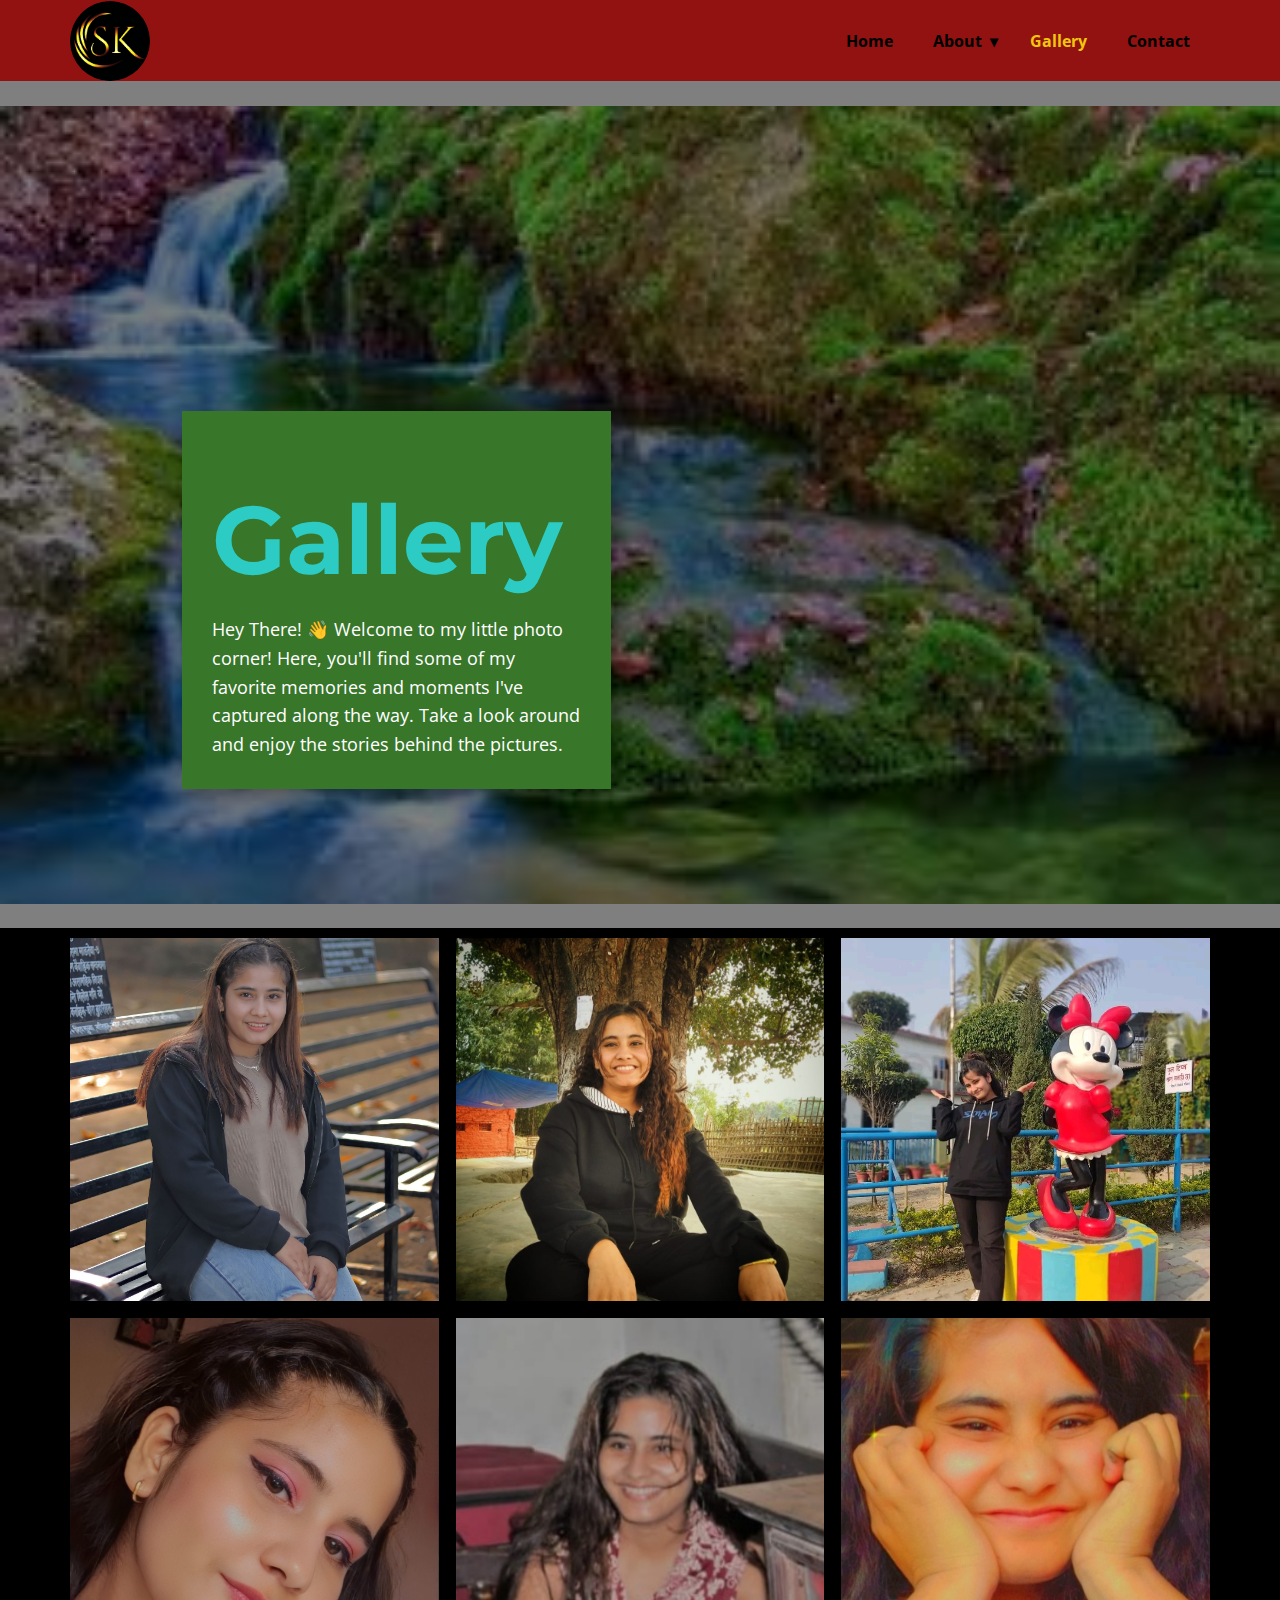
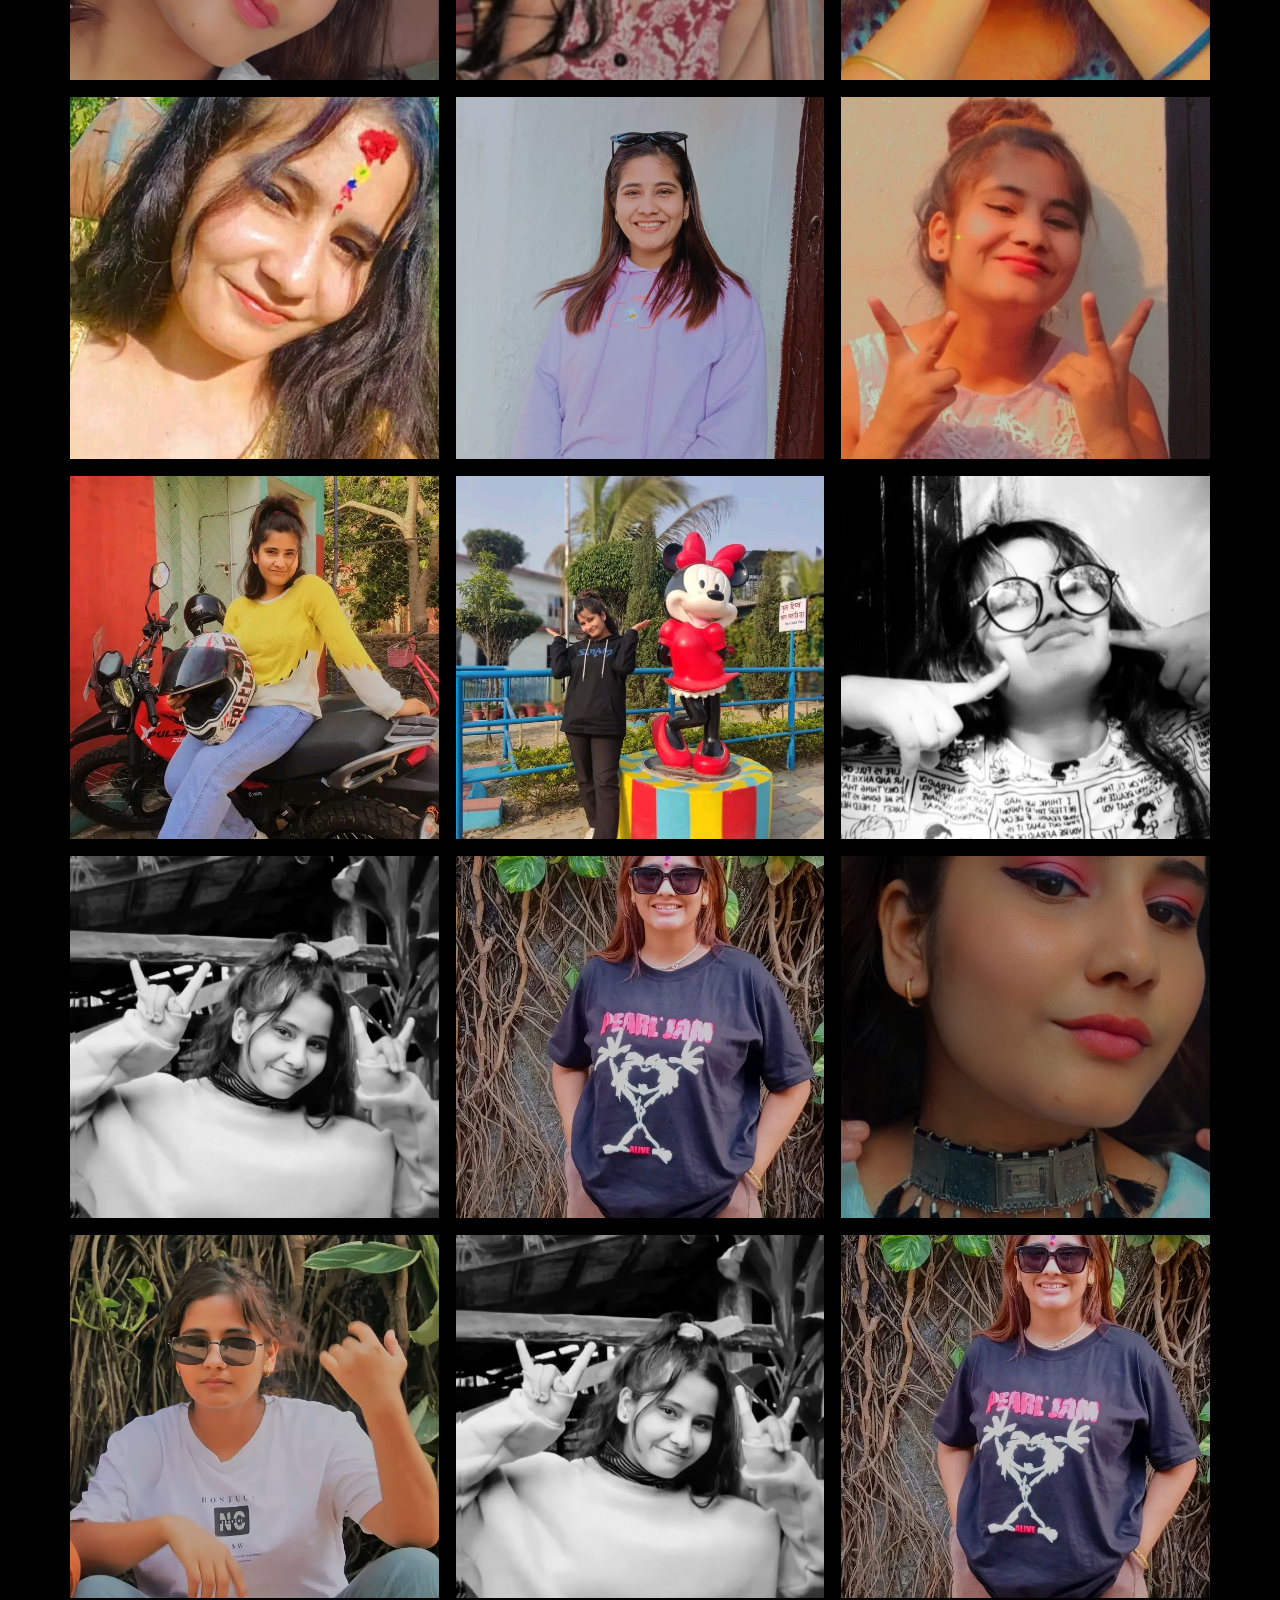
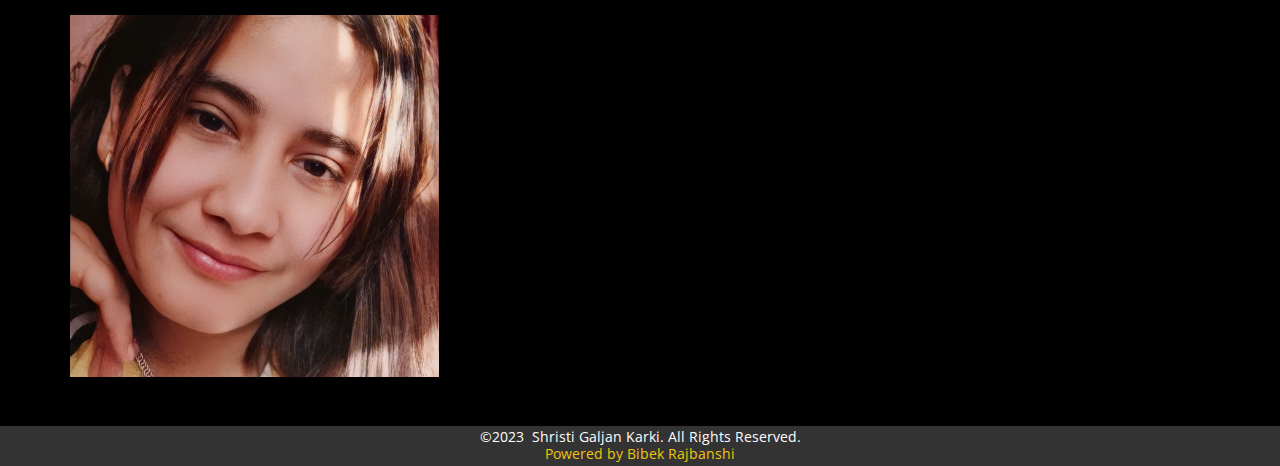
<file: Gallery.html>
<!DOCTYPE html>
<html style="font-size: 16px;" lang="en"><head>
    <meta name="viewport" content="width=device-width, initial-scale=1.0">
    <meta charset="utf-8">
    <meta name="keywords" content="​Find your next getaway, ​Stargazing this season, ​Outdoor Recreation, ​General information about reserving with us, ​Where to go now, Contact Us">
    <meta name="description" content="">
    <title>Gallery</title>
    <link rel="icon" href="images/SKLOGO.png" type="image/x-icon">


    <link rel="stylesheet" href="nicepage.css" media="screen">
<link rel="stylesheet" href="Gallery.css" media="screen">
    <script class="u-script" type="text/javascript" src="jquery.js" defer=""></script>
    <script class="u-script" type="text/javascript" src="nicepage.js" defer=""></script>
    <meta name="generator" content="Nicepage 5.8.2, nicepage.com">
    <link id="u-theme-google-font" rel="stylesheet" href="https://fonts.googleapis.com/css?family=Roboto:100,100i,300,300i,400,400i,500,500i,700,700i,900,900i|Open+Sans:300,300i,400,400i,500,500i,600,600i,700,700i,800,800i">
    <link id="u-page-google-font" rel="stylesheet" href="https://fonts.googleapis.com/css?family=Montserrat:100,100i,200,200i,300,300i,400,400i,500,500i,600,600i,700,700i,800,800i,900,900i">
    
    
    
    <script type="application/ld+json">{
		"@context": "http://schema.org",
		"@type": "Organization",
		"name": ""
}</script>
    <meta name="theme-color" content="#478ac9">
    <meta property="og:title" content="Gallery">
    <meta property="og:type" content="website">
  <meta data-intl-tel-input-cdn-path="intlTelInput/"></head>
  <body class="u-body u-xl-mode" data-lang="en"><header class="u-clearfix u-custom-color-2 u-header u-sticky u-sticky-5cd0 u-header" id="sec-ae03"><div class="u-clearfix u-sheet u-sheet-1">
        <nav class="u-dropdown-icon u-menu u-menu-dropdown u-menu-open-right u-offcanvas u-menu-1" data-responsive-from="XS" data-submenu-level="on-click">
          <div class="menu-collapse" style="font-size: 1rem; letter-spacing: 0px; font-weight: 700;">
            <a class="u-button-style u-custom-active-color u-custom-color u-custom-hover-color u-custom-left-right-menu-spacing u-custom-padding-bottom u-custom-text-active-color u-custom-text-color u-custom-text-hover-color u-custom-top-bottom-menu-spacing u-nav-link u-text-active-palette-1-base u-text-hover-palette-2-base" href="#">
              <svg class="u-svg-link" viewBox="0 0 24 24"><use xmlns:xlink="http://www.w3.org/1999/xlink" xlink:href="#menu-hamburger"></use></svg>
              <svg class="u-svg-content" version="1.1" id="menu-hamburger" viewBox="0 0 16 16" x="0px" y="0px" xmlns:xlink="http://www.w3.org/1999/xlink" xmlns="http://www.w3.org/2000/svg"><g><rect y="1" width="16" height="2"></rect><rect y="7" width="16" height="2"></rect><rect y="13" width="16" height="2"></rect>
</g></svg>
            </a>
          </div>
          <div class="u-custom-menu u-nav-container">
            <ul class="u-nav u-unstyled u-nav-1"><li class="u-nav-item"><a class="u-button-style u-nav-link u-text-active-palette-3-base u-text-black u-text-hover-palette-4-base" href="Shristy-Karki.html" style="padding: 10px 20px;">Home</a>
</li><li class="u-nav-item"><a class="u-button-style u-nav-link u-text-active-palette-3-base u-text-black u-text-hover-palette-4-base" href="#" style="padding: 10px 20px;">About</a><div class="u-nav-popup"><ul class="u-h-spacing-20 u-nav u-unstyled u-v-spacing-10"><li class="u-nav-item"><a class="u-active-custom-color-1 u-button-style u-hover-grey-90 u-nav-link u-palette-3-base u-text-hover-palette-4-base" href="Shristy-Karki.html#sec-70ec">Overview</a>
</li><li class="u-nav-item"><a class="u-active-custom-color-1 u-button-style u-hover-grey-90 u-nav-link u-palette-3-base u-text-hover-palette-4-base" href="Shristy-Karki.html#Home">Qualification</a>
</li><li class="u-nav-item"><a class="u-active-custom-color-1 u-button-style u-hover-grey-90 u-nav-link u-palette-3-base u-text-hover-palette-4-base" href="Shristy-Karki.html#carousel_bd62">Professional Skills</a>
</li><li class="u-nav-item"><a class="u-active-custom-color-1 u-button-style u-hover-grey-90 u-nav-link u-palette-3-base u-text-hover-palette-4-base" href="Shristy-Karki.html#sec-1eaf">Portfolio</a>
</li><li class="u-nav-item"><a class="u-active-custom-color-1 u-button-style u-hover-grey-90 u-nav-link u-palette-3-base u-text-hover-palette-4-base" href="Shristy-Karki.html#carousel_2aa7">Family</a>
</li></ul>
</div>
</li><li class="u-nav-item"><a class="u-button-style u-nav-link u-text-active-palette-3-base u-text-black u-text-hover-palette-4-base" href="Gallery.html" style="padding: 10px 20px;">Gallery</a>
</li><li class="u-nav-item"><a class="u-button-style u-nav-link u-text-active-palette-3-base u-text-black u-text-hover-palette-4-base" href="Contact.html" style="padding: 10px 20px;">Contact</a>
</li></ul>
          </div>
          <div class="u-custom-menu u-nav-container-collapse">
            <div class="u-black u-border-2 u-border-palette-1-base u-container-style u-inner-container-layout u-opacity u-opacity-95 u-sidenav u-sidenav-1" data-offcanvas-width="150">
              <div class="u-inner-container-layout u-sidenav-overflow">
                <div class="u-menu-close"></div>
                <ul class="u-align-center u-nav u-popupmenu-items u-spacing-0 u-text-active-custom-color-1 u-text-hover-palette-4-base u-unstyled u-nav-3"><li class="u-nav-item"><a class="u-button-style u-nav-link" href="Shristy-Karki.html">Home</a>
</li><li class="u-nav-item"><a class="u-button-style u-nav-link" href="#">About</a><div class="u-nav-popup"><ul class="u-h-spacing-20 u-nav u-unstyled u-v-spacing-10"><li class="u-nav-item"><a class="u-button-style u-nav-link" href="Shristy-Karki.html#sec-70ec">Overview</a>
</li><li class="u-nav-item"><a class="u-button-style u-nav-link" href="Shristy-Karki.html#Home">Qualification</a>
</li><li class="u-nav-item"><a class="u-button-style u-nav-link" href="Shristy-Karki.html#carousel_bd62">Professional Skills</a>
</li><li class="u-nav-item"><a class="u-button-style u-nav-link" href="Shristy-Karki.html#sec-1eaf">Portfolio</a>
</li><li class="u-nav-item"><a class="u-button-style u-nav-link" href="Shristy-Karki.html#carousel_2aa7">Family</a>
</li></ul>
</div>
</li><li class="u-nav-item"><a class="u-button-style u-nav-link" href="Gallery.html">Gallery</a>
</li><li class="u-nav-item"><a class="u-button-style u-nav-link" href="Contact.html">Contact</a>
</li></ul>
              </div>
            </div>
            <div class="u-black u-menu-overlay u-opacity u-opacity-35"></div>
          </div>
        </nav>
        <img class="u-image u-image-circle u-image-contain u-image-1" src="images/SKLOGO.png" alt="" data-image-width="220" data-image-height="221">
      </div></header> 
    <section class="u-clearfix u-image u-image-contain u-lightbox u-shading u-section-1" id="Gallery" data-image-width="284" data-image-height="177">
      <div class="u-clearfix u-sheet u-sheet-1">
        <div class="u-container-align-left u-container-style u-custom-color-4 u-group u-shape-rectangle u-group-1">
          <div class="u-container-layout u-container-layout-1">
            <h3 class="u-align-left u-custom-font u-font-montserrat u-text u-text-palette-4-base u-text-1">Gallery</h3>
            <p class="u-align-left u-text u-text-2">Hey There! 👋 Welcome to my little photo corner! Here, you'll find some of my favorite memories and moments I've captured along the way. Take a look around and enjoy the stories behind the pictures.&nbsp;<br>
            </p>
          </div>
        </div>
      </div>
    </section>
    <section class="u-align-center u-black u-clearfix u-section-2" id="Galleryy">
      <div class="u-clearfix u-sheet u-sheet-1">
        <div class="u-expanded-width u-gallery u-layout-grid u-lightbox u-show-text-on-hover u-gallery-1">
          <div class="u-gallery-inner u-gallery-inner-1">
            <div class="u-effect-fade u-effect-hover-zoom u-gallery-item" data-image-width="2132" data-image-height="3040">
              <div class="u-back-slide">
                <img class="u-back-image u-expanded" src="images/1675233723210.jpg">
              </div>
              <div class="u-over-slide u-shading u-over-slide-1">
                <h3 class="u-gallery-heading"></h3>
                <p class="u-gallery-text"></p>
              </div>
            </div>
            <div class="u-effect-fade u-effect-hover-zoom u-gallery-item" data-image-width="957" data-image-height="1280">
              <div class="u-back-slide">
                <img class="u-back-image u-expanded" src="images/IMG-20220627-WA0012.jpg">
              </div>
              <div class="u-over-slide u-shading u-over-slide-2">
                <h3 class="u-gallery-heading"></h3>
                <p class="u-gallery-text"></p>
              </div>
            </div>
            <div class="u-effect-fade u-effect-hover-zoom u-gallery-item" data-image-width="715" data-image-height="715">
              <div class="u-back-slide">
                <img class="u-back-image u-expanded" src="images/FB_IMG_16582795009572648.jpg">
              </div>
              <div class="u-over-slide u-shading u-over-slide-3">
                <h3 class="u-gallery-heading"></h3>
                <p class="u-gallery-text"></p>
              </div>
            </div>
            <div class="u-effect-fade u-effect-hover-zoom u-gallery-item" data-image-width="968" data-image-height="1538">
              <div class="u-back-slide">
                <img class="u-back-image u-expanded" src="images/1660220503847.jpg">
              </div>
              <div class="u-over-slide u-shading u-over-slide-4">
                <h3 class="u-gallery-heading"></h3>
                <p class="u-gallery-text"></p>
              </div>
            </div>
            <div class="u-effect-fade u-effect-hover-zoom u-gallery-item" data-image-width="313" data-image-height="366">
              <div class="u-back-slide">
                <img class="u-back-image u-expanded" src="images/IMG_20221214_092209.jpg">
              </div>
              <div class="u-over-slide u-shading u-over-slide-5">
                <h3 class="u-gallery-heading"></h3>
                <p class="u-gallery-text"></p>
              </div>
            </div>
            <div class="u-effect-fade u-effect-hover-zoom u-gallery-item" data-image-width="559" data-image-height="794">
              <div class="u-back-slide">
                <img class="u-back-image u-expanded" src="images/IMG-20220813-WA0011.jpg">
              </div>
              <div class="u-over-slide u-shading u-over-slide-6">
                <h3 class="u-gallery-heading"></h3>
                <p class="u-gallery-text"></p>
              </div>
            </div>
            <div class="u-effect-fade u-effect-hover-zoom u-gallery-item" data-image-width="539" data-image-height="807">
              <div class="u-back-slide">
                <img class="u-back-image u-expanded" src="images/FB_IMG_16655422784760925.jpg">
              </div>
              <div class="u-over-slide u-shading u-over-slide-7">
                <h3 class="u-gallery-heading"></h3>
                <p class="u-gallery-text"></p>
              </div>
            </div>
            <div class="u-effect-fade u-effect-hover-zoom u-gallery-item" data-image-width="1204" data-image-height="1600">
              <div class="u-back-slide">
                <img class="u-back-image u-expanded" src="images/IMG-20230121-WA0000.jpg">
              </div>
              <div class="u-over-slide u-shading u-over-slide-8">
                <h3 class="u-gallery-heading"></h3>
                <p class="u-gallery-text"></p>
              </div>
            </div>
            <div class="u-effect-fade u-effect-hover-zoom u-gallery-item" data-image-width="720" data-image-height="942">
              <div class="u-back-slide">
                <img class="u-back-image u-expanded" src="images/IMG-20220813-WA0004.jpg">
              </div>
              <div class="u-over-slide u-shading u-over-slide-9">
                <h3 class="u-gallery-heading"></h3>
                <p class="u-gallery-text"></p>
              </div>
            </div>
            <div class="u-effect-fade u-effect-hover-zoom u-gallery-item" data-image-width="715" data-image-height="953">
              <div class="u-back-slide">
                <img class="u-back-image u-expanded" src="images/FB_IMG_16655423021540111.jpg">
              </div>
              <div class="u-over-slide u-shading u-over-slide-10">
                <h3 class="u-gallery-heading"></h3>
                <p class="u-gallery-text"></p>
              </div>
            </div>
            <div class="u-effect-fade u-effect-hover-zoom u-gallery-item" data-image-width="715" data-image-height="715">
              <div class="u-back-slide">
                <img class="u-back-image u-expanded" src="images/FB_IMG_16582795009572648.jpg">
              </div>
              <div class="u-over-slide u-shading u-over-slide-11">
                <h3 class="u-gallery-heading"></h3>
                <p class="u-gallery-text"></p>
              </div>
            </div>
            <div class="u-effect-fade u-effect-hover-zoom u-gallery-item" data-image-width="648" data-image-height="844">
              <div class="u-back-slide">
                <img class="u-back-image u-expanded" src="images/IMG-20220813-WA0003.jpg">
              </div>
              <div class="u-over-slide u-shading u-over-slide-12">
                <h3 class="u-gallery-heading"></h3>
                <p class="u-gallery-text"></p>
              </div>
            </div>
            <div class="u-effect-fade u-effect-hover-zoom u-gallery-item" data-image-width="1440" data-image-height="2536">
              <div class="u-back-slide">
                <img class="u-back-image u-expanded" src="images/IMG_20221020_121536.jpg">
              </div>
              <div class="u-over-slide u-shading u-over-slide-13">
                <h3 class="u-gallery-heading"></h3>
                <p class="u-gallery-text"></p>
              </div>
            </div>
            <div class="u-effect-fade u-effect-hover-zoom u-gallery-item" data-image-width="720" data-image-height="957">
              <div class="u-back-slide">
                <img class="u-back-image u-expanded" src="images/FB_IMG_16696826603062089.jpg">
              </div>
              <div class="u-over-slide u-shading u-over-slide-14">
                <h3 class="u-gallery-heading"></h3>
                <p class="u-gallery-text"></p>
              </div>
            </div>
            <div class="u-effect-fade u-effect-hover-zoom u-gallery-item" data-image-width="968" data-image-height="1658">
              <div class="u-back-slide">
                <img class="u-back-image u-expanded" src="images/1659753315524.jpg">
              </div>
              <div class="u-over-slide u-shading u-over-slide-15">
                <h3 class="u-gallery-heading"></h3>
                <p class="u-gallery-text"></p>
              </div>
            </div>
            <div class="u-effect-fade u-effect-hover-zoom u-gallery-item" data-image-width="1440" data-image-height="1806">
              <div class="u-back-slide">
                <img class="u-back-image u-expanded" src="images/1660564240056.jpg">
              </div>
              <div class="u-over-slide u-shading u-over-slide-16">
                <h3 class="u-gallery-heading"></h3>
                <p class="u-gallery-text"></p>
              </div>
            </div>
            <div class="u-effect-fade u-effect-hover-zoom u-gallery-item" data-image-width="1440" data-image-height="2536">
              <div class="u-back-slide">
                <img class="u-back-image u-expanded" src="images/IMG_20221020_121536.jpg">
              </div>
              <div class="u-over-slide u-shading u-over-slide-17">
                <h3 class="u-gallery-heading"></h3>
                <p class="u-gallery-text"></p>
              </div>
            </div>
            <div class="u-effect-fade u-effect-hover-zoom u-gallery-item" data-image-width="720" data-image-height="957">
              <div class="u-back-slide">
                <img class="u-back-image u-expanded" src="images/FB_IMG_16696826603062089.jpg">
              </div>
             <div class="fb-comments" data-href="https://bibekrajbanshi.github.io/shristikarki/" data-width="" data-numposts="10"></div>
		    <div class="u-over-slide u-shading u-over-slide-18">
                <h3 class="u-gallery-heading"></h3>
                <p class="u-gallery-text"></p>
              </div>
            </div>
            <div class="u-effect-fade u-effect-hover-zoom u-gallery-item" data-image-width="1430" data-image-height="2282">
              <div class="u-back-slide">
                <img class="u-back-image u-expanded" src="images/1660220263873.jpg">
              </div>
              <div class="u-over-slide u-shading u-over-slide-19">
                <h3 class="u-gallery-heading"></h3>
                <p class="u-gallery-text"></p>
              </div>
            </div>
          </div>
        </div>
      </div>
    </section>
    
    
    <footer class="u-align-center u-clearfix u-footer u-grey-80 u-footer" id="sec-a6da"><div class="u-clearfix u-sheet u-sheet-1">
        <p class="u-small-text u-text u-text-variant u-text-1"> ©2023&nbsp; Shristi Galjan Karki. All Rights Reserved.</p>
        <p class="u-small-text u-text u-text-variant u-text-2">
          <a class="u-active-none u-border-none u-btn u-button-link u-button-style u-hover-none u-none u-text-active-custom-color-1 u-text-hover-palette-4-base u-text-palette-3-base u-btn-1" href="https://rajbanshibibek.com.np/" target="_blank">Powered by Bibek Rajbanshi</a>
        </p>
      </div></footer>
   
</body></html>
</file>
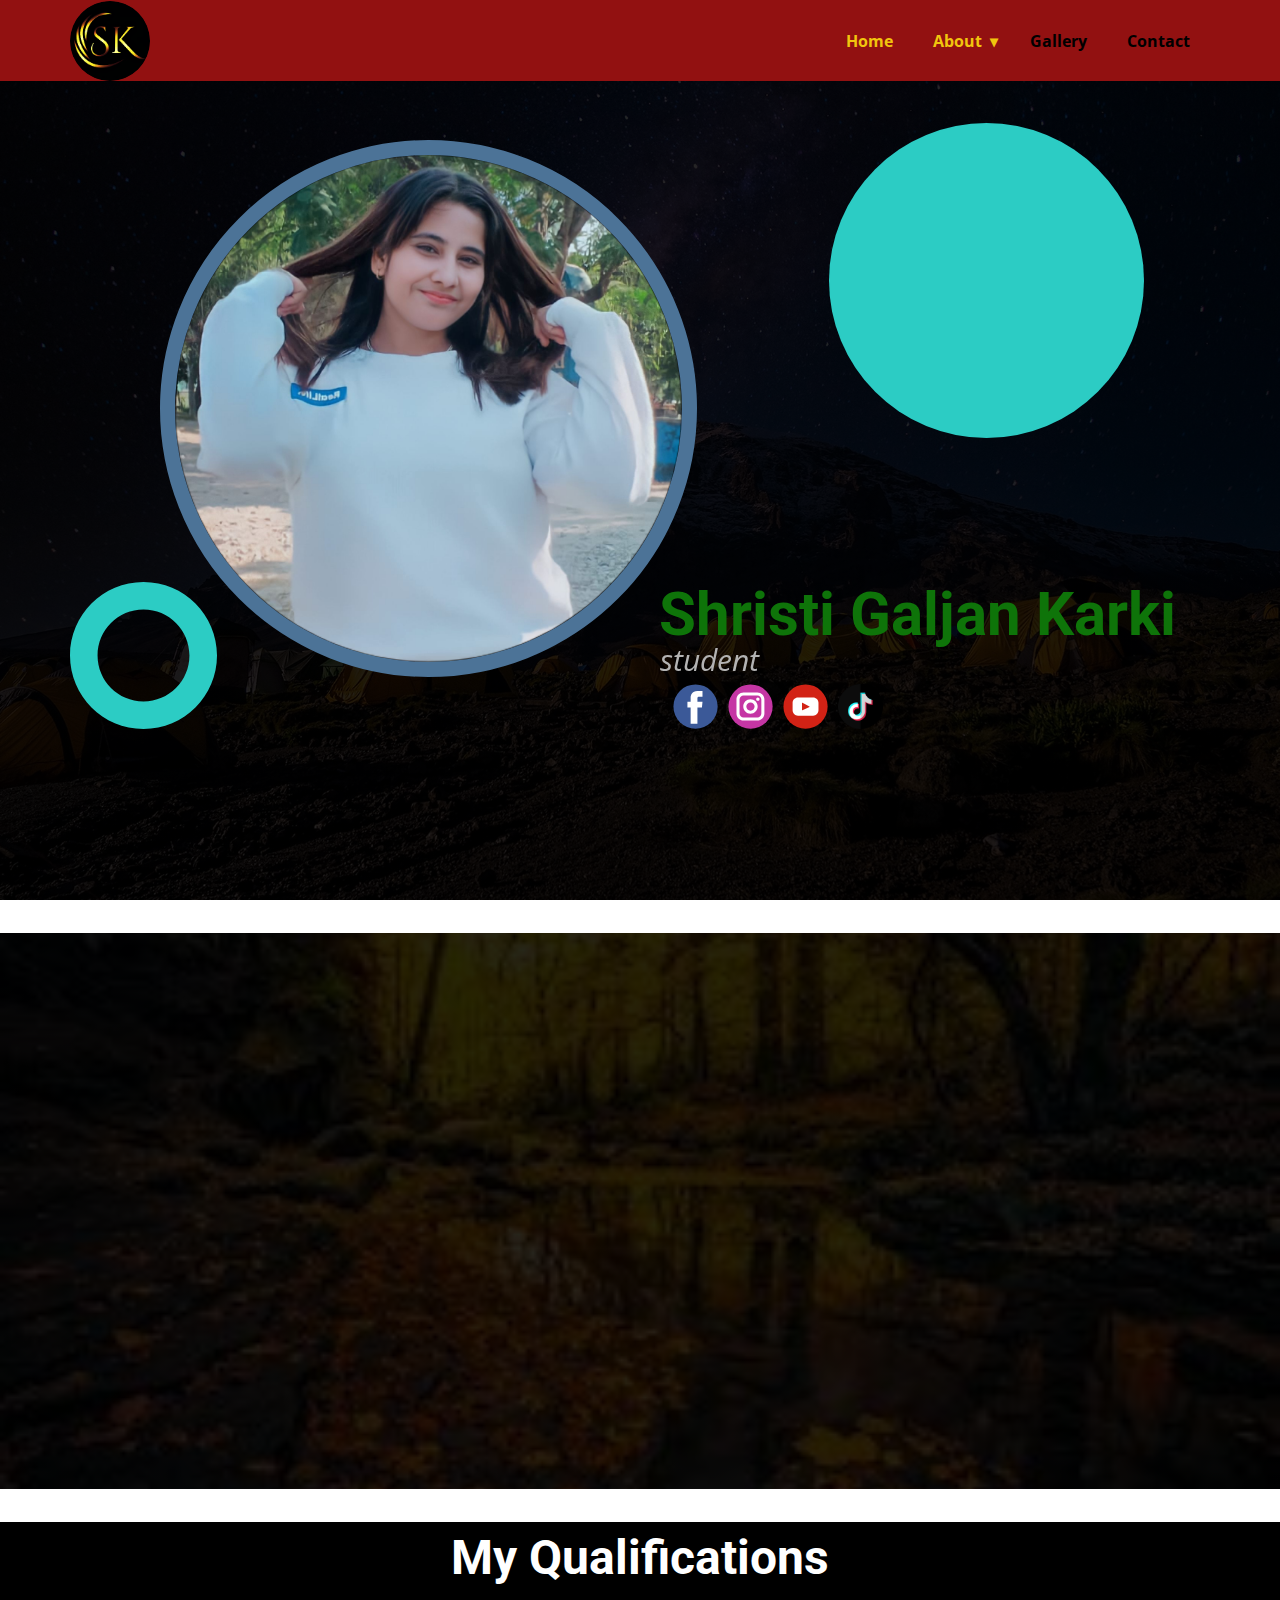
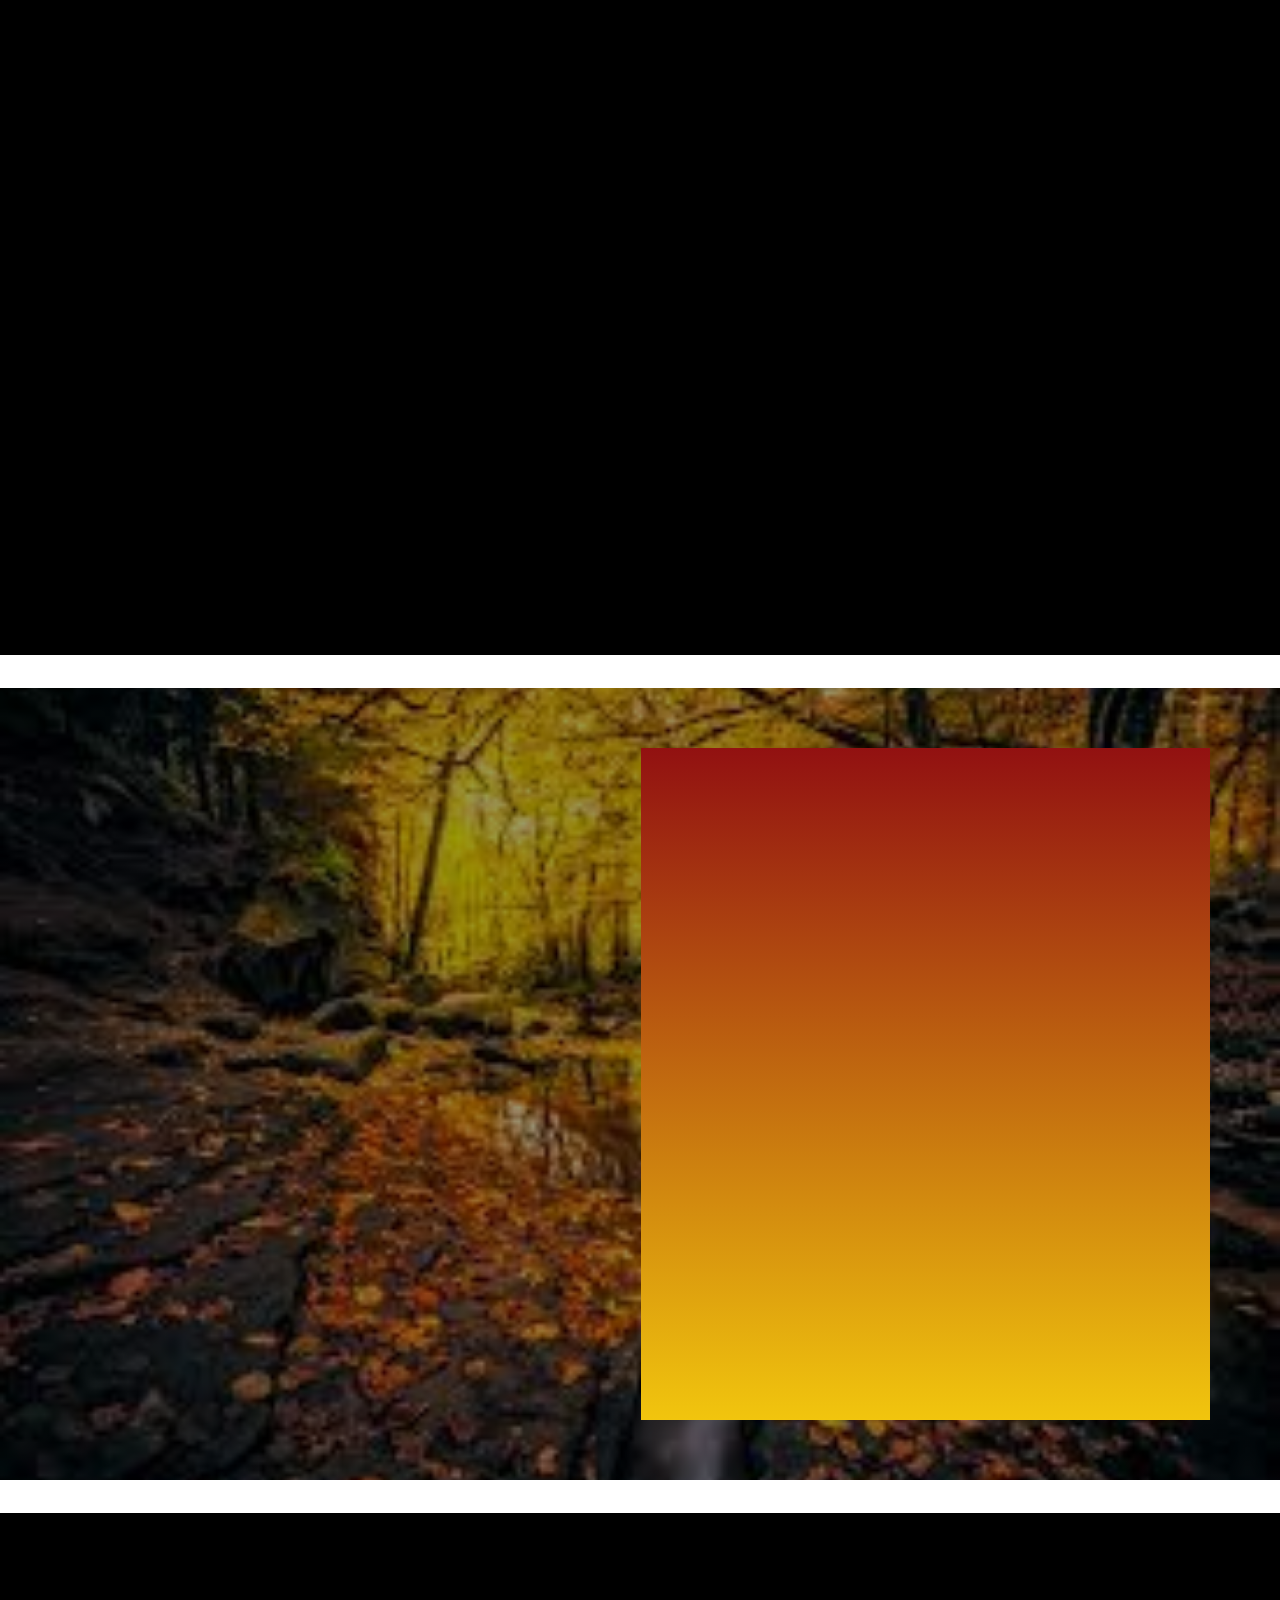
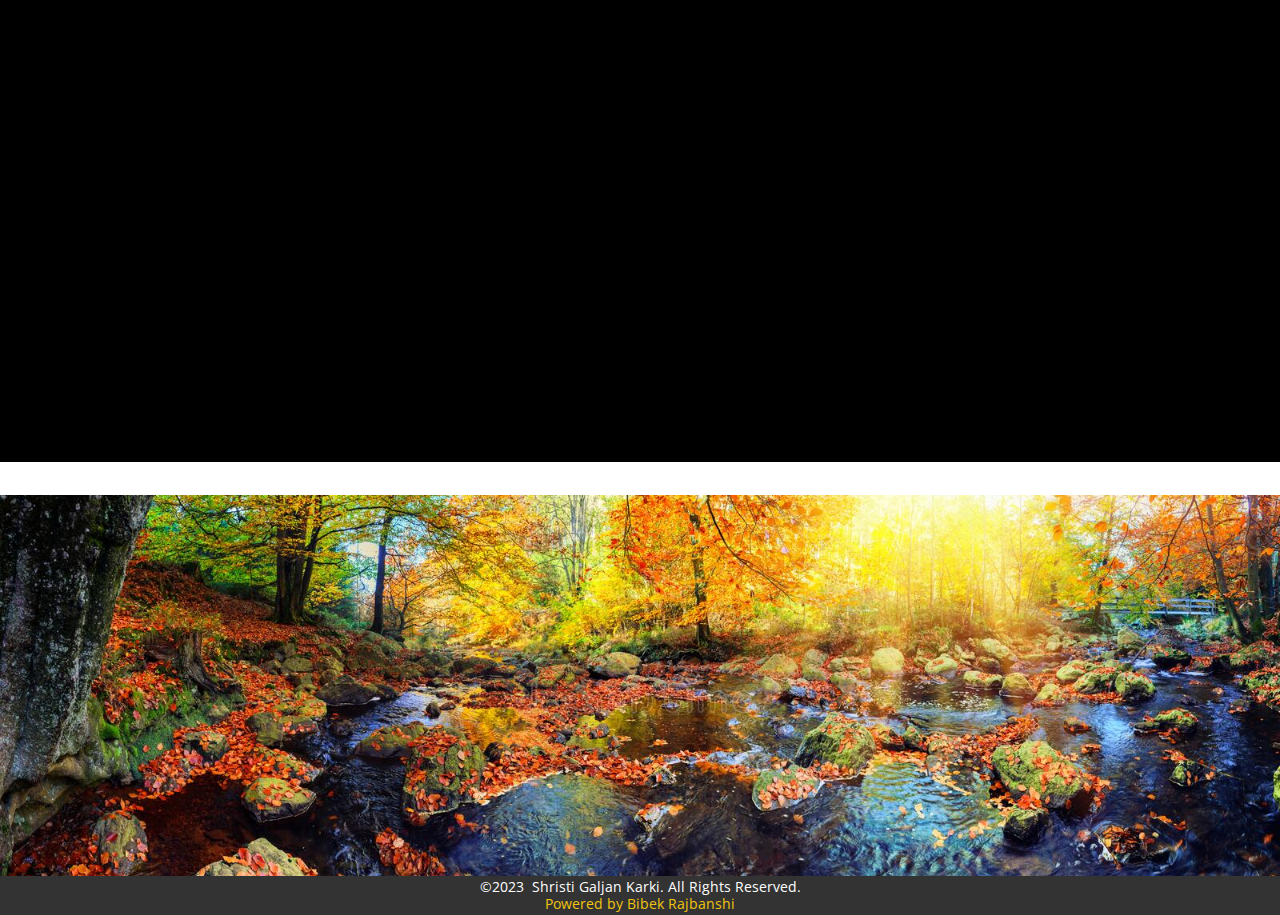
<file: Shristy-Karki.html>
<!DOCTYPE html>
<html style="font-size: 16px;" lang="en"><head>
    <meta name="viewport" content="width=device-width, initial-scale=1.0">
    <meta charset="utf-8">
    <meta name="keywords" content="Bibek Rajbanshi">
    <meta name="description" content="">
    <title>Shristy Karki</title>
    <link rel="icon" href="images/SKLOGO.png" type="image/x-icon">

    
    <link rel="stylesheet" href="nicepage.css" media="screen">
<link rel="stylesheet" href="Shristy-Karki.css" media="screen">
    <script class="u-script" type="text/javascript" src="jquery.js" defer=""></script>
    <script class="u-script" type="text/javascript" src="nicepage.js" defer=""></script>
    <meta name="generator" content="Nicepage 5.8.2, nicepage.com">
    <link id="u-theme-google-font" rel="stylesheet" href="https://fonts.googleapis.com/css?family=Roboto:100,100i,300,300i,400,400i,500,500i,700,700i,900,900i|Open+Sans:300,300i,400,400i,500,500i,600,600i,700,700i,800,800i">
    <link id="u-page-google-font" rel="stylesheet" href="https://fonts.googleapis.com/css?family=Roboto+Condensed:300,300i,400,400i,700,700i">
    
    
    
    
    
    
    
    
    
    
    
    
    <script type="application/ld+json">{
		"@context": "http://schema.org",
		"@type": "Organization",
		"name": ""
}</script>
    <meta name="theme-color" content="#478ac9">
    <meta property="og:title" content="Shristy Karki">
    <meta property="og:type" content="website">
  <meta data-intl-tel-input-cdn-path="intlTelInput/"></head>
  <body class="u-black u-body u-overlap u-overlap-contrast u-xl-mode" data-lang="en"><header class="u-clearfix u-custom-color-2 u-header u-sticky u-sticky-5cd0 u-header" id="sec-ae03"><div class="u-clearfix u-sheet u-sheet-1">
        <nav class="u-dropdown-icon u-menu u-menu-dropdown u-menu-open-right u-offcanvas u-menu-1" data-responsive-from="XS" data-submenu-level="on-click">
          <div class="menu-collapse" style="font-size: 1rem; letter-spacing: 0px; font-weight: 700;">
            <a class="u-button-style u-custom-active-color u-custom-color u-custom-hover-color u-custom-left-right-menu-spacing u-custom-padding-bottom u-custom-text-active-color u-custom-text-color u-custom-text-hover-color u-custom-top-bottom-menu-spacing u-nav-link u-text-active-palette-1-base u-text-hover-palette-2-base" href="#">
              <svg class="u-svg-link" viewBox="0 0 24 24"><use xmlns:xlink="http://www.w3.org/1999/xlink" xlink:href="#menu-hamburger"></use></svg>
              <svg class="u-svg-content" version="1.1" id="menu-hamburger" viewBox="0 0 16 16" x="0px" y="0px" xmlns:xlink="http://www.w3.org/1999/xlink" xmlns="http://www.w3.org/2000/svg"><g><rect y="1" width="16" height="2"></rect><rect y="7" width="16" height="2"></rect><rect y="13" width="16" height="2"></rect>
</g></svg>
            </a>
          </div>
          <div class="u-custom-menu u-nav-container">
            <ul class="u-nav u-unstyled u-nav-1"><li class="u-nav-item"><a class="u-button-style u-nav-link u-text-active-palette-3-base u-text-black u-text-hover-palette-4-base" href="Shristy-Karki.html" style="padding: 10px 20px;">Home</a>
</li><li class="u-nav-item"><a class="u-button-style u-nav-link u-text-active-palette-3-base u-text-black u-text-hover-palette-4-base" href="#" style="padding: 10px 20px;">About</a><div class="u-nav-popup"><ul class="u-h-spacing-20 u-nav u-unstyled u-v-spacing-10"><li class="u-nav-item"><a class="u-active-custom-color-1 u-button-style u-hover-grey-90 u-nav-link u-palette-3-base u-text-hover-palette-4-base" href="Shristy-Karki.html#sec-70ec">Overview</a>
</li><li class="u-nav-item"><a class="u-active-custom-color-1 u-button-style u-hover-grey-90 u-nav-link u-palette-3-base u-text-hover-palette-4-base" href="Shristy-Karki.html#Home">Qualification</a>
</li><li class="u-nav-item"><a class="u-active-custom-color-1 u-button-style u-hover-grey-90 u-nav-link u-palette-3-base u-text-hover-palette-4-base" href="Shristy-Karki.html#carousel_bd62">Professional Skills</a>
</li><li class="u-nav-item"><a class="u-active-custom-color-1 u-button-style u-hover-grey-90 u-nav-link u-palette-3-base u-text-hover-palette-4-base" href="Shristy-Karki.html#sec-1eaf">Portfolio</a>
</li><li class="u-nav-item"><a class="u-active-custom-color-1 u-button-style u-hover-grey-90 u-nav-link u-palette-3-base u-text-hover-palette-4-base" href="Shristy-Karki.html#carousel_2aa7">Family</a>
</li></ul>
</div>
</li><li class="u-nav-item"><a class="u-button-style u-nav-link u-text-active-palette-3-base u-text-black u-text-hover-palette-4-base" href="Gallery.html" style="padding: 10px 20px;">Gallery</a>
</li><li class="u-nav-item"><a class="u-button-style u-nav-link u-text-active-palette-3-base u-text-black u-text-hover-palette-4-base" href="Contact.html" style="padding: 10px 20px;">Contact</a>
</li></ul>
          </div>
          <div class="u-custom-menu u-nav-container-collapse">
            <div class="u-black u-border-2 u-border-palette-1-base u-container-style u-inner-container-layout u-opacity u-opacity-95 u-sidenav u-sidenav-1" data-offcanvas-width="150">
              <div class="u-inner-container-layout u-sidenav-overflow">
                <div class="u-menu-close"></div>
                <ul class="u-align-center u-nav u-popupmenu-items u-spacing-0 u-text-active-custom-color-1 u-text-hover-palette-4-base u-unstyled u-nav-3"><li class="u-nav-item"><a class="u-button-style u-nav-link" href="Shristy-Karki.html">Home</a>
</li><li class="u-nav-item"><a class="u-button-style u-nav-link" href="#">About</a><div class="u-nav-popup"><ul class="u-h-spacing-20 u-nav u-unstyled u-v-spacing-10"><li class="u-nav-item"><a class="u-button-style u-nav-link" href="Shristy-Karki.html#sec-70ec">Overview</a>
</li><li class="u-nav-item"><a class="u-button-style u-nav-link" href="Shristy-Karki.html#Home">Qualification</a>
</li><li class="u-nav-item"><a class="u-button-style u-nav-link" href="Shristy-Karki.html#carousel_bd62">Professional Skills</a>
</li><li class="u-nav-item"><a class="u-button-style u-nav-link" href="Shristy-Karki.html#sec-1eaf">Portfolio</a>
</li><li class="u-nav-item"><a class="u-button-style u-nav-link" href="Shristy-Karki.html#carousel_2aa7">Family</a>
</li></ul>
</div>
</li><li class="u-nav-item"><a class="u-button-style u-nav-link" href="Gallery.html">Gallery</a>
</li><li class="u-nav-item"><a class="u-button-style u-nav-link" href="Contact.html">Contact</a>
</li></ul>
              </div>
            </div>
            <div class="u-black u-menu-overlay u-opacity u-opacity-35"></div>
          </div>
        </nav>
        <img class="u-image u-image-circle u-image-contain u-image-1" src="images/SKLOGO.png" alt="" data-image-width="220" data-image-height="221">
      </div></header>
    <section class="u-align-left-sm u-align-left-xs u-clearfix u-image u-shading u-section-1" id="carousel_bf48" data-image-width="1980" data-image-height="1320">
      <div class="u-clearfix u-sheet u-valign-bottom-lg u-valign-bottom-md u-valign-bottom-sm u-sheet-1">
        <div class="u-container-style u-expanded-width u-group u-shape-rectangle u-group-1">
          <div class="u-container-layout u-container-layout-1">
            <div class="u-palette-4-base u-preserve-proportions u-shape u-shape-circle u-shape-1" data-animation-name="customAnimationIn" data-animation-duration="1500" data-animation-delay="500"></div>
            <div class="u-align-left u-border-15 u-border-palette-1-dark-1 u-image u-image-circle u-image-1" data-image-width="1342" data-image-height="1341" data-animation-name="customAnimationIn" data-animation-duration="1500" data-animation-delay="250"></div>
            <div class="u-shape u-shape-svg u-text-palette-4-base u-shape-2" data-animation-name="customAnimationIn" data-animation-duration="1500" data-animation-delay="500">
              <svg class="u-svg-link" preserveAspectRatio="none" viewBox="0 0 160 160" style=""><use xmlns:xlink="http://www.w3.org/1999/xlink" xlink:href="#svg-71b6"></use></svg>
              <svg class="u-svg-content" viewBox="0 0 160 160" x="0px" y="0px" id="svg-71b6" style="enable-background:new 0 0 160 160;"><path d="M80,30c27.6,0,50,22.4,50,50s-22.4,50-50,50s-50-22.4-50-50S52.4,30,80,30 M80,0C35.8,0,0,35.8,0,80s35.8,80,80,80
	s80-35.8,80-80S124.2,0,80,0L80,0z"></path></svg>
            </div>
            <h1 class="u-align-center u-text u-text-custom-color-1 u-text-1" data-animation-name="customAnimationIn" data-animation-duration="1000"><span class="u-icon"></span>&nbsp;Shristi Galjan Karki
            </h1>
            <p class="u-align-left u-text u-text-grey-30 u-text-2" data-animation-name="customAnimationIn" data-animation-duration="1000">student</p>
            <div class="u-hover-feature u-social-icons u-spacing-10 u-social-icons-1" data-animation-name="customAnimationIn" data-animation-duration="1000">
              <a class="u-social-url" title="facebook" target="_blank" href="https://facebook.com/creesty.karki.399"><span class="u-icon u-social-facebook u-social-icon u-icon-2"><svg class="u-svg-link" preserveAspectRatio="xMidYMin slice" viewBox="0 0 112 112" style=""><use xmlns:xlink="http://www.w3.org/1999/xlink" xlink:href="#svg-1f32"></use></svg><svg class="u-svg-content" viewBox="0 0 112 112" x="0" y="0" id="svg-1f32"><circle fill="currentColor" cx="56.1" cy="56.1" r="55"></circle><path fill="#FFFFFF" d="M73.5,31.6h-9.1c-1.4,0-3.6,0.8-3.6,3.9v8.5h12.6L72,58.3H60.8v40.8H43.9V58.3h-8V43.9h8v-9.2
c0-6.7,3.1-17,17-17h12.5v13.9H73.5z"></path></svg></span>
              </a>
              <a class="u-social-url" title="instagram" target="_blank" href="https://instagram.com/shristy.karkee"><span class="u-icon u-social-icon u-social-instagram u-icon-3"><svg class="u-svg-link" preserveAspectRatio="xMidYMin slice" viewBox="0 0 112 112" style=""><use xmlns:xlink="http://www.w3.org/1999/xlink" xlink:href="#svg-b87c"></use></svg><svg class="u-svg-content" viewBox="0 0 112 112" x="0" y="0" id="svg-b87c"><circle fill="currentColor" cx="56.1" cy="56.1" r="55"></circle><path fill="#FFFFFF" d="M55.9,38.2c-9.9,0-17.9,8-17.9,17.9C38,66,46,74,55.9,74c9.9,0,17.9-8,17.9-17.9C73.8,46.2,65.8,38.2,55.9,38.2
z M55.9,66.4c-5.7,0-10.3-4.6-10.3-10.3c-0.1-5.7,4.6-10.3,10.3-10.3c5.7,0,10.3,4.6,10.3,10.3C66.2,61.8,61.6,66.4,55.9,66.4z"></path><path fill="#FFFFFF" d="M74.3,33.5c-2.3,0-4.2,1.9-4.2,4.2s1.9,4.2,4.2,4.2s4.2-1.9,4.2-4.2S76.6,33.5,74.3,33.5z"></path><path fill="#FFFFFF" d="M73.1,21.3H38.6c-9.7,0-17.5,7.9-17.5,17.5v34.5c0,9.7,7.9,17.6,17.5,17.6h34.5c9.7,0,17.5-7.9,17.5-17.5V38.8
C90.6,29.1,82.7,21.3,73.1,21.3z M83,73.3c0,5.5-4.5,9.9-9.9,9.9H38.6c-5.5,0-9.9-4.5-9.9-9.9V38.8c0-5.5,4.5-9.9,9.9-9.9h34.5
c5.5,0,9.9,4.5,9.9,9.9V73.3z"></path></svg></span>
              </a>
              <a class="u-social-url" target="_blank" data-type="YouTube" title="YouTube" href="https://www.youtube.com/"><span class="u-icon u-social-icon u-social-youtube u-icon-4"><svg class="u-svg-link" preserveAspectRatio="xMidYMin slice" viewBox="0 0 112 112" style=""><use xmlns:xlink="http://www.w3.org/1999/xlink" xlink:href="#svg-15bf"></use></svg><svg class="u-svg-content" viewBox="0 0 112 112" x="0" y="0" id="svg-15bf"><circle fill="currentColor" cx="56.1" cy="56.1" r="55"></circle><path fill="#FFFFFF" d="M74.9,33.3H37.3c-7.4,0-13.4,6-13.4,13.4v18.8c0,7.4,6,13.4,13.4,13.4h37.6c7.4,0,13.4-6,13.4-13.4V46.7 C88.3,39.3,82.3,33.3,74.9,33.3L74.9,33.3z M65.9,57l-17.6,8.4c-0.5,0.2-1-0.1-1-0.6V47.5c0-0.5,0.6-0.9,1-0.6l17.6,8.9 C66.4,56,66.4,56.8,65.9,57L65.9,57z"></path></svg></span>
              </a>
              <a class="u-social-url" target="_blank" data-type="Custom" title="Tiktok" href="https://www.tiktok.com/@shristytheboss"><span class="u-file-icon u-icon u-social-custom u-social-icon u-icon-5"><img src="images/4782345.png" alt=""></span>
              </a>
            </div>
          </div>
        </div>
      </div>
      
    </section>
    <section class="u-clearfix u-container-align-center u-white u-section-2" id="sec-ab01">
      <div class="u-clearfix u-sheet u-sheet-1"></div>
    </section>
    <section class="u-clearfix u-image u-shading u-section-3" id="sec-70ec" data-image-width="275" data-image-height="183">
      <div class="u-clearfix u-sheet u-valign-middle-xl u-valign-middle-xs u-sheet-1">
        <div class="u-clearfix u-expanded-width u-gutter-8 u-layout-custom-sm u-layout-custom-xs u-layout-wrap u-layout-wrap-1">
          <div class="u-layout">
            <div class="u-layout-row">
              <div class="u-container-align-center-lg u-container-align-center-md u-container-align-center-sm u-container-align-center-xl u-container-style u-layout-cell u-shape-rectangle u-size-30-lg u-size-30-xl u-size-60-md u-size-60-sm u-size-60-xs u-layout-cell-1" data-animation-name="customAnimationIn" data-animation-duration="1000" data-animation-delay="500">
                <div class="u-container-layout u-valign-top-xs u-container-layout-1">
                  <h2 class="u-align-center-lg u-align-center-xl u-align-left-md u-align-left-sm u-align-left-xs u-text u-text-palette-3-base u-text-1">About</h2>
                  <p class="u-align-justify u-text u-text-grey-10 u-text-2"> I'm a person who is both pleasant and approachable, My personal traits include honesty and punctuality and i am able to work effectively in a group environment as well as independentily. Adiitionally, I posses strong listening and communication abalities, and my mind is imaginative. My organizational skills are well developed I always ensure that i have plan ahead in order to manage my time wisely</p>
                </div>
              </div>
              <div class="u-align-left-md u-align-left-sm u-align-left-xs u-container-style u-layout-cell u-shape-rectangle u-size-30-lg u-size-30-xl u-size-60-md u-size-60-sm u-size-60-xs u-layout-cell-2" data-animation-name="customAnimationIn" data-animation-duration="1000" data-animation-delay="500">
                <div class="u-container-layout u-valign-top-xs u-container-layout-2">
                  <h2 class="u-align-center-lg u-align-center-xl u-text u-text-palette-3-base u-text-3"> Basic Information</h2>
                  <p class="u-align-left-lg u-align-left-xl u-text u-text-default-xl u-text-grey-10 u-text-4"> Birth Date: 2000/12/21<br>Email:&nbsp;shristyyyy5@gmail.com<br>Mobile No: +9779811708290<br>Address:&nbsp; Jaljale 06, Udayapur, Nepal<br>Martial Status: Unmarried<br>Religion: Hindu<br>Languages: English, Nepali, Hindi and Maithli.
                  </p>
                </div>
              </div>
            </div>
          </div>
        </div>
      </div>
    </section>
    <section class="u-clearfix u-container-align-center u-white u-section-4" id="carousel_1a85">
      <div class="u-clearfix u-sheet u-sheet-1"></div>
    </section>
    <section class="u-clearfix u-section-5" id="Home">
      <div class="u-clearfix u-sheet u-valign-middle-sm u-sheet-1">
        <h2 class="u-align-center u-text u-text-1"> My Qualifications</h2>
        <div class="u-clearfix u-expanded-width u-gutter-0 u-layout-wrap u-layout-wrap-1">
          <div class="u-gutter-0 u-layout">
            <div class="u-layout-row">
              <div class="u-container-style u-layout-cell u-opacity u-opacity-60 u-shape-rectangle u-size-60 u-layout-cell-1">
                <div class="u-container-layout u-container-layout-1">
                  <div class="u-border-2 u-border-black u-image u-image-circle u-image-1" alt="" data-image-width="2132" data-image-height="3040" data-animation-name="customAnimationIn" data-animation-duration="1000" data-animation-delay="500"></div>
                  <div class="u-align-center-sm u-align-center-xs u-expanded-width-xs u-list u-list-1">
                    <div class="u-repeater u-repeater-1">
                      <div class="u-align-left-xs u-border-2 u-border-palette-2-base u-container-style u-custom-color-3 u-list-item u-opacity u-opacity-80 u-repeater-item u-shape-rectangle u-list-item-1" data-animation-name="flipIn" data-animation-duration="1000" data-animation-direction="X" data-animation-delay="500">
                        <div class="u-container-layout u-similar-container u-container-layout-2">
                          <h4 class="u-align-left-lg u-align-left-md u-align-left-sm u-align-left-xl u-text u-text-palette-4-base u-text-2" data-animation-name="customAnimationIn" data-animation-duration="1000" data-animation-direction="X"> Lincoln University</h4>
                          <h5 class="u-align-left-lg u-align-left-md u-align-left-sm u-align-left-xl u-text u-text-3" data-animation-name="customAnimationIn" data-animation-duration="1000" data-animation-direction="X">
                            <a class="u-active-none u-border-none u-btn u-button-link u-button-style u-hover-none u-none u-text-palette-1-base u-btn-1" href="https://nbc.edu.np/" target="_blank"> Nepal Business College</a>
                          </h5>
                          <p class="u-align-justify-lg u-align-justify-md u-align-justify-sm u-align-justify-xl u-text u-text-4" data-animation-name="customAnimationIn" data-animation-duration="1000" data-animation-delay="1000" data-animation-direction="X"> I have Completed my 60/120 credit hours in BBA from the well known and renowned institute of Nepal-Nepal Business college,Biratnagar which was affliated to Lincoln University</p>
                        </div>
                      </div>
                      <div class="u-align-left-xs u-border-2 u-border-palette-2-base u-container-style u-custom-color-3 u-list-item u-opacity u-opacity-80 u-repeater-item u-shape-rectangle u-list-item-2" data-animation-name="flipIn" data-animation-duration="1000" data-animation-direction="X" data-animation-delay="500">
                        <div class="u-container-layout u-similar-container u-container-layout-3">
                          <h4 class="u-align-left-lg u-align-left-md u-align-left-sm u-align-left-xl u-text u-text-palette-4-base u-text-5" data-animation-name="customAnimationIn" data-animation-duration="1000" data-animation-direction="X"> National Examination Board (NEB)</h4>
                          <h5 class="u-align-left-lg u-align-left-md u-align-left-sm u-align-left-xl u-text u-text-6" data-animation-name="customAnimationIn" data-animation-duration="1000" data-animation-direction="X">
                            <a class="u-active-none u-border-none u-btn u-button-link u-button-style u-hover-none u-none u-text-palette-1-base u-btn-2" href="https://nbc.edu.np/" target="_blank" data-animation-name="customAnimationIn" data-animation-duration="1000" data-animation-delay="500"> Udayasi English Secondary School</a>
                          </h5>
                          <p class="u-align-justify-lg u-align-justify-md u-align-justify-sm u-align-justify-xl u-text u-text-7" data-animation-name="customAnimationIn" data-animation-duration="1000" data-animation-delay="1000" data-animation-direction="X"> I have Completed High school in Management from the well known and renowned institute of Nepal-Udayasi English Secondary School,Udayapur</p>
                        </div>
                      </div>
                      <div class="u-align-left-xs u-border-2 u-border-palette-2-base u-container-style u-custom-color-3 u-list-item u-opacity u-opacity-80 u-repeater-item u-shape-rectangle u-list-item-3" data-animation-name="flipIn" data-animation-duration="1000" data-animation-direction="X" data-animation-delay="500">
                        <div class="u-container-layout u-similar-container u-container-layout-4">
                          <h4 class="u-align-left-lg u-align-left-md u-align-left-sm u-align-left-xl u-text u-text-palette-4-base u-text-8" data-animation-name="customAnimationIn" data-animation-duration="1000" data-animation-direction="X"> Secondary Examination Education (SEE)</h4>
                          <h5 class="u-align-left-lg u-align-left-md u-align-left-sm u-align-left-xl u-text u-text-9" data-animation-name="customAnimationIn" data-animation-duration="1000" data-animation-direction="X">
                            <a class="u-active-none u-border-none u-btn u-button-link u-button-style u-hover-none u-none u-text-palette-1-base u-btn-3" href="https://nbc.edu.np/" target="_blank"> Udayasi English Secondary School</a>
                          </h5>
                          <p class="u-align-justify-lg u-align-justify-md u-align-justify-sm u-align-justify-xl u-text u-text-10" data-animation-name="customAnimationIn" data-animation-duration="1000" data-animation-delay="1000" data-animation-direction="X"> I have Completed my school level from Udayasi English Secondary School</p>
                        </div>
                      </div>
                    </div>
                  </div>
                </div>
              </div>
            </div>
          </div>
        </div>
      </div>
    </section>
    <section class="u-clearfix u-container-align-center u-white u-section-6" id="carousel_1d72">
      <div class="u-clearfix u-sheet u-sheet-1"></div>
    </section>
    <section class="u-clearfix u-container-align-left u-image u-shading u-section-7" id="carousel_bd62" data-image-width="275" data-image-height="183">
      <div class="u-clearfix u-sheet u-valign-middle u-sheet-1">
        <div class="u-clearfix u-expanded-width u-gutter-2 u-layout-wrap u-layout-wrap-1">
          <div class="u-layout">
            <div class="u-layout-row">
              <div class="u-container-style u-grey-25 u-layout-cell u-shape-rectangle u-size-30 u-layout-cell-1" data-animation-name="customAnimationIn" data-animation-duration="2000">
                <div class="u-container-layout u-valign-middle-md u-valign-middle-sm u-valign-middle-xs u-container-layout-1">
                  <h2 class="u-align-center u-text u-text-default u-text-1">Professional Skills</h2>
                  <img class="u-expanded-width u-image u-image-contain u-image-1" src="images/29210333_22.png" data-image-width="1200" data-image-height="800">
                  <p class="u-align-left u-text u-text-2"><b>Microsoft Word:</b>&nbsp;<i>Advanced skills creating and editing company memos, reports, and newsletters so that formatting remains consistent with company style guides. Used mail merge to create and send personalized emails to company employees and customers.</i>
                  </p>
                </div>
              </div>
              <div class="u-container-align-center u-container-style u-gradient u-layout-cell u-size-30 u-layout-cell-2">
                <div class="u-container-layout u-valign-middle-lg u-valign-middle-xl u-container-layout-2">
                  <div class="u-layout-grid u-list u-list-1">
                    <div class="u-repeater u-repeater-1">
                      <div class="u-container-align-center-xl u-container-style u-custom-color-4 u-custom-item u-list-item u-radius-49 u-repeater-item u-shape-round u-list-item-1" data-animation-name="customAnimationIn" data-animation-duration="1000" data-animation-direction="">
                        <div class="u-container-layout u-similar-container u-container-layout-3">
                          <h5 class="u-align-center u-text u-text-body-color u-text-3" data-animation-name="customAnimationIn" data-animation-duration="1000" data-animation-delay="250">Microsoft Excel</h5>
                          <p class="u-align-left u-text u-text-4" data-animation-name="customAnimationIn" data-animation-duration="1000" data-animation-delay="500"><b>Microsoft Excel:</b>&nbsp;<i>Basic skills entering and sorting data. Used simple formulas and filters to organize customer contact information for the department.</i>
                          </p>
                        </div>
                      </div>
                      <div class="u-container-style u-custom-color-3 u-custom-item u-list-item u-radius-49 u-repeater-item u-shape-round u-list-item-2" data-animation-name="customAnimationIn" data-animation-duration="1000">
                        <div class="u-container-layout u-similar-container u-container-layout-4">
                          <h5 class="u-align-center u-text u-text-body-color u-text-5" data-animation-name="customAnimationIn" data-animation-duration="1000" data-animation-delay="250">Other Skills</h5>
                          <p class="u-align-left u-text u-text-6" data-animation-name="customAnimationIn" data-animation-duration="1000" data-animation-delay="500"> Interpersonal skills | Communication skills | Animation | Adobe Premiere Pro | Time management skills</p>
                        </div>
                      </div>
                    </div>
                  </div>
                </div>
              </div>
            </div>
          </div>
        </div>
      </div>
    </section>
    <section class="u-clearfix u-container-align-center u-white u-section-8" id="carousel_93b5">
      <div class="u-clearfix u-sheet u-sheet-1"></div>
    </section>
    <section class="u-align-center u-black u-clearfix u-section-9" id="carousel_2aa7">
      
      
      
      
      
      
      
      
      
      
      
      
      
      
      
      
      
      
      
      
      
      
      
      
      
      
      <div class="u-clearfix u-sheet u-valign-middle-xl u-sheet-1">
        <h2 class="u-align-center u-text u-text-palette-3-dark-1 u-text-1" data-animation-name="customAnimationIn" data-animation-duration="1000" data-animation-delay="0" data-animation-direction="X">A Lifetime Bond<br>-The Enduring Connection of Family-
        </h2>
        <p class="u-align-center u-text u-text-grey-50 u-text-2" data-animation-name="customAnimationIn" data-animation-duration="1500" data-animation-delay="250">Everything is the ​memories We Creates&nbsp; With Our Families.</p>
        <div class="u-expanded-width u-list u-list-1">
          <div class="u-repeater u-repeater-1">
            <div class="u-align-center u-container-style u-list-item u-palette-4-dark-3 u-repeater-item u-shape-rectangle u-list-item-1" data-animation-name="customAnimationIn" data-animation-duration="1500" data-animation-delay="500">
              <div class="u-container-layout u-similar-container u-valign-bottom-lg u-valign-bottom-md u-container-layout-1">
                <img class="u-align-center u-border-2 u-border-grey-75 u-hover-feature u-image u-image-default u-image-1" src="images/Picsart_23-04-17_10-00-27-627.jpg" alt="" data-image-width="407" data-image-height="625" data-animation-name="" data-animation-duration="0" data-animation-direction="">
                <h4 class="u-align-center-lg u-align-center-md u-align-center-sm u-align-center-xs u-custom-font u-font-roboto-condensed u-hover-feature u-text u-text-black u-text-3">Late Niranjan Kumar Karki</h4>
                <p class="u-align-center-lg u-align-center-md u-align-center-sm u-align-center-xs u-hover-feature u-text u-text-grey-50 u-text-4">Father</p>
              </div>
            </div>
            <div class="u-align-center u-container-align-center-lg u-container-align-center-md u-container-align-center-sm u-container-align-center-xs u-container-style u-list-item u-palette-4-dark-3 u-repeater-item u-shape-rectangle u-video-cover u-list-item-2" data-animation-name="customAnimationIn" data-animation-duration="1500" data-animation-delay="500">
              <div class="u-container-layout u-similar-container u-valign-bottom-lg u-valign-bottom-md u-container-layout-2">
                <img class="u-align-center u-border-2 u-border-grey-75 u-hover-feature u-image u-image-default u-image-2" src="images/MINA.jpg" alt="" data-image-width="443" data-image-height="788" data-animation-name="" data-animation-duration="0" data-animation-direction="">
                <h4 class="u-align-center-lg u-align-center-md u-align-center-sm u-align-center-xs u-custom-font u-font-roboto-condensed u-hover-feature u-text u-text-black u-text-5">Mina Kumari Karki</h4>
                <p class="u-align-center-lg u-align-center-md u-align-center-sm u-align-center-xs u-hover-feature u-text u-text-grey-50 u-text-6">Mother</p>
              </div>
            </div>
            <div class="u-align-center u-container-align-center-lg u-container-align-center-md u-container-align-center-sm u-container-align-center-xs u-container-style u-list-item u-palette-4-dark-3 u-repeater-item u-shape-rectangle u-video-cover u-list-item-3" data-animation-name="customAnimationIn" data-animation-duration="1500" data-animation-delay="500">
              <div class="u-container-layout u-similar-container u-valign-bottom-lg u-valign-bottom-md u-container-layout-3">
                <img class="u-align-center u-border-2 u-border-grey-75 u-hover-feature u-image u-image-default u-image-3" src="images/KREETIKA1.jpg" alt="" data-image-width="846" data-image-height="768" data-animation-name="" data-animation-duration="0" data-animation-direction="">
                <h4 class="u-align-center-lg u-align-center-md u-align-center-sm u-align-center-xs u-custom-font u-font-roboto-condensed u-hover-feature u-text u-text-black u-text-7">Kreetika Galjan Karki</h4>
                <p class="u-align-center-lg u-align-center-md u-align-center-sm u-align-center-xs u-hover-feature u-text u-text-grey-50 u-text-8">Sister</p>
              </div>
            </div>
            <div class="u-align-center u-container-align-center-lg u-container-align-center-md u-container-align-center-sm u-container-align-center-xs u-container-style u-list-item u-palette-4-dark-3 u-repeater-item u-shape-rectangle u-video-cover u-list-item-4" data-animation-name="customAnimationIn" data-animation-duration="1500" data-animation-delay="500">
              <div class="u-container-layout u-similar-container u-valign-bottom-lg u-valign-bottom-md u-container-layout-4">
                <img class="u-align-center u-border-2 u-border-grey-75 u-hover-feature u-image u-image-default u-image-4" src="images/KHUMBILA.jpg" alt="" data-image-width="716" data-image-height="825" data-animation-name="" data-animation-duration="0" data-animation-direction="">
                <h4 class="u-align-center-lg u-align-center-md u-align-center-sm u-align-center-xs u-custom-font u-font-roboto-condensed u-hover-feature u-text u-text-black u-text-9">Khumbila Galjan Karki</h4>
                <p class="u-align-center-lg u-align-center-md u-align-center-sm u-align-center-xs u-hover-feature u-text u-text-grey-50 u-text-10">Sister</p>
              </div>
            </div>
          </div>
        </div>
      </div>
      
      
      
      
      
      
      
      
      
    </section>
    <section class="u-clearfix u-container-align-center u-white u-section-10" id="carousel_7a1a">
      <div class="u-clearfix u-sheet u-sheet-1"></div>
    </section>
    <section class="u-clearfix u-image u-section-11" id="carousel_449e" data-image-width="1600" data-image-height="546">
      <div class="u-clearfix u-sheet u-sheet-1"></div>
    </section>
    
    
    <footer class="u-align-center u-clearfix u-footer u-grey-80 u-footer" id="sec-a6da"><div class="u-clearfix u-sheet u-sheet-1">
        <p class="u-small-text u-text u-text-variant u-text-1"> ©2023&nbsp; Shristi Galjan Karki. All Rights Reserved.</p>
        <p class="u-small-text u-text u-text-variant u-text-2">
          <a class="u-active-none u-border-none u-btn u-button-link u-button-style u-hover-none u-none u-text-active-custom-color-1 u-text-hover-palette-4-base u-text-palette-3-base u-btn-1" href="https://rajbanshibibek.com.np/" target="_blank">Powered by Bibek Rajbanshi</a>
        </p>
      </div></footer>
    <span style="height: 22px; width: 22px; margin-left: 0px; margin-right: auto; margin-top: 0px; right: 20px; bottom: 90px; background-image: none; padding: 3px;" class="u-back-to-top u-black u-icon u-opacity u-opacity-85" data-href="#">
        <svg class="u-svg-link" preserveAspectRatio="xMidYMin slice" viewBox="0 0 551.13 551.13"><use xmlns:xlink="http://www.w3.org/1999/xlink" xlink:href="#svg-1d98"></use></svg>
        <svg class="u-svg-content" enable-background="new 0 0 551.13 551.13" viewBox="0 0 551.13 551.13" xmlns="http://www.w3.org/2000/svg" id="svg-1d98"><path d="m275.565 189.451 223.897 223.897h51.668l-275.565-275.565-275.565 275.565h51.668z"></path></svg>
    </span>
  
</body></html>
</file>
